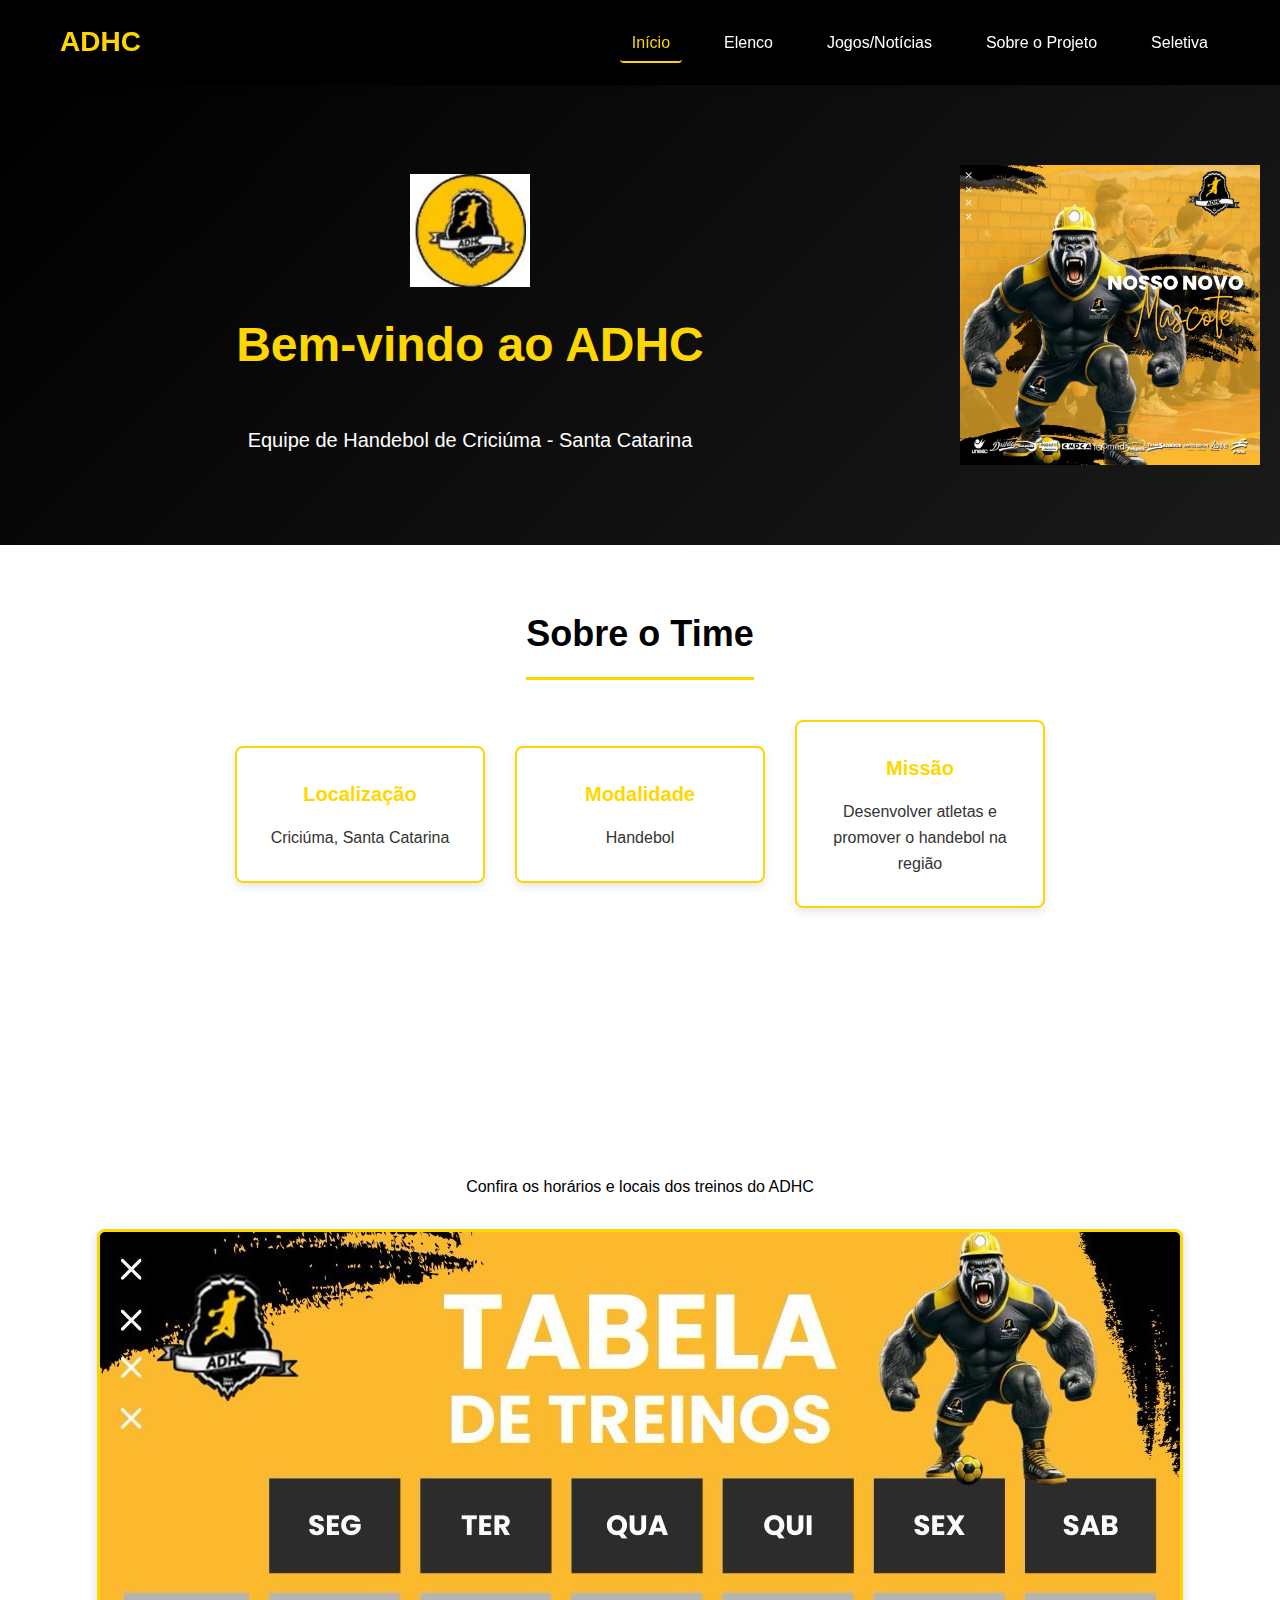
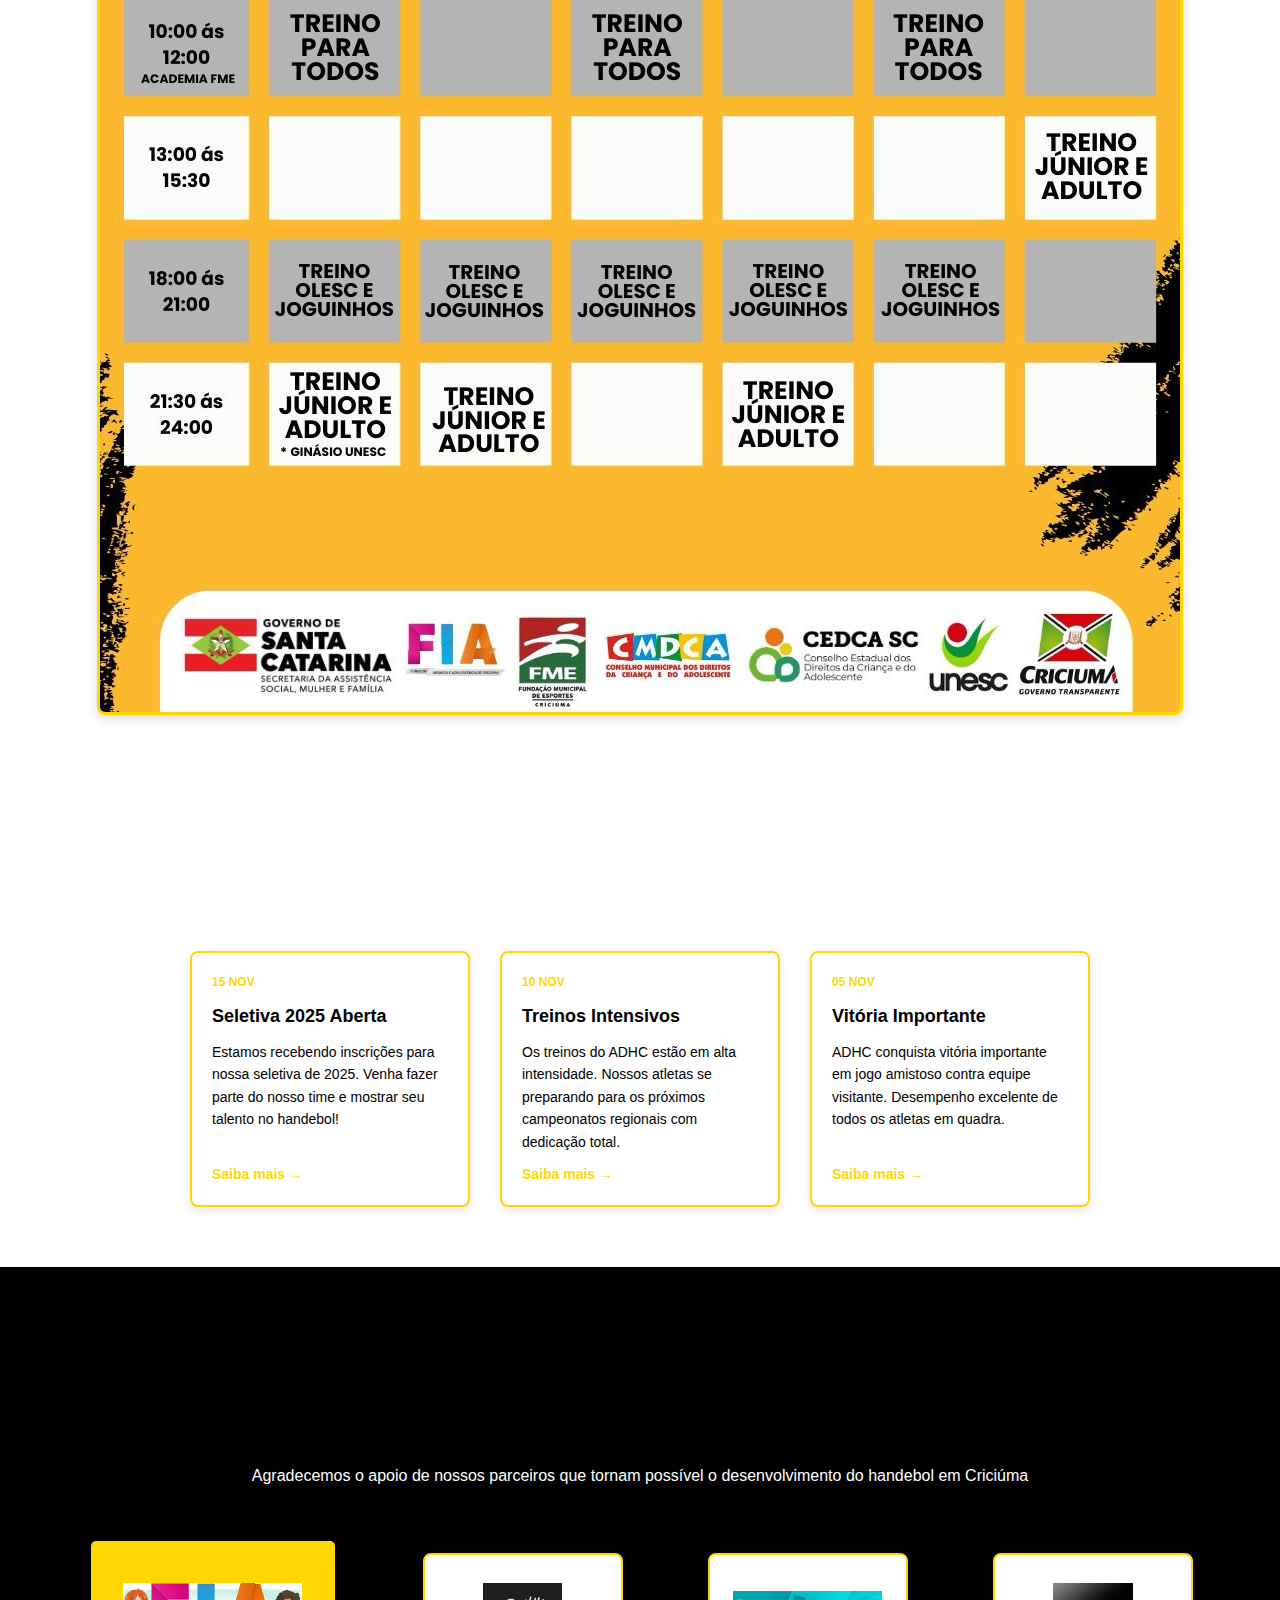
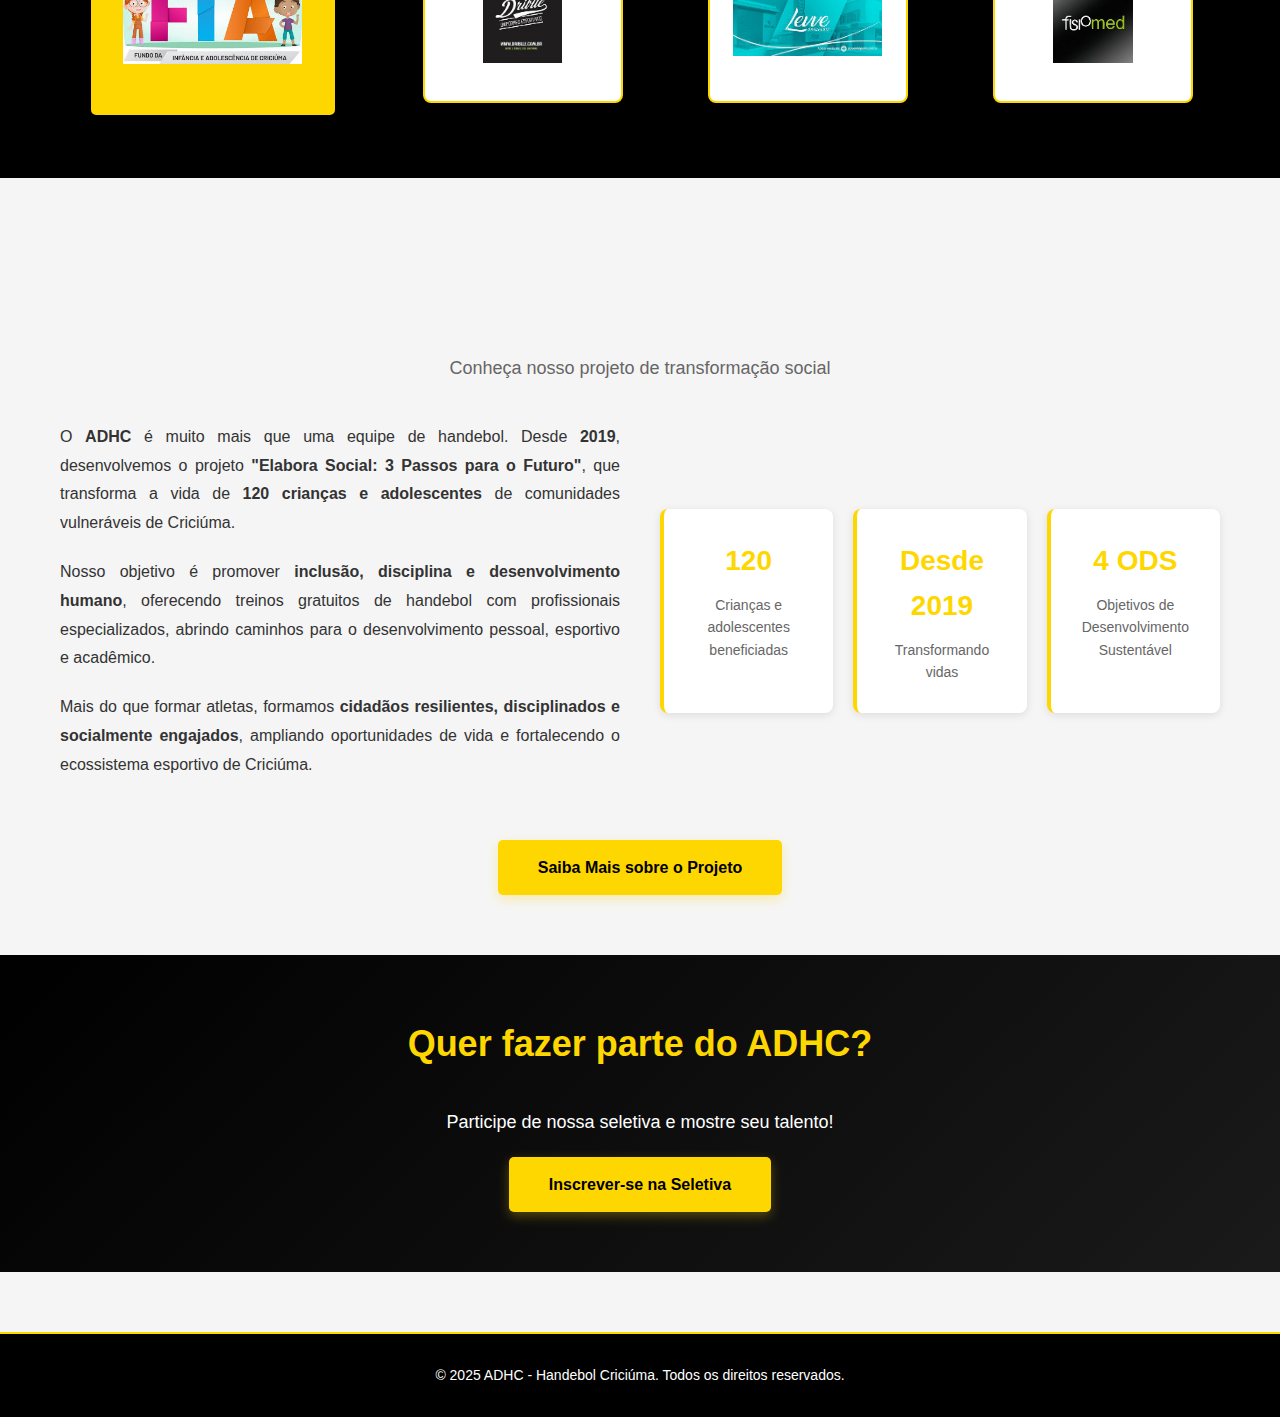
<file: website/index.html>
<!DOCTYPE html>
<html lang="pt-BR">
<head>
    <meta charset="UTF-8">
    <meta name="author" content="Gabriel De Bona Sartor Mazzucco">
    <meta name="description" content="informações e noticias sobre o time de handebol ADHC Criciúma"> 
    <title>ADHC - Handebol Criciúma</title>
    <!-- Favicon: Ícone do site que aparece na aba do navegador -->
    <link rel="icon" href="img/logo_adhc.jpg" type="image/x-icon">
    <link rel="stylesheet" href="css/estilo.css">
</head>
<body>
    <!-- Cabeçalho com navegação -->
    <header class="header">
        <div class="container">
            <h1 class="logo">ADHC</h1>
            <nav class="nav">
                <a href="index.html" class="nav-link active">Início</a>
                <a href="elenco.html" class="nav-link">Elenco</a>
                <a href="jogos.html" class="nav-link">Jogos/Notícias</a>
                <a href="sobre-projeto.html" class="nav-link">Sobre o Projeto</a>
                <a href="seletiva.html" class="nav-link">Seletiva</a>
            </nav>
        </div>
    </header>

    <!-- Seção principal com informações do time -->
    <main class="main">
        <!-- Seção hero com apresentação -->
        <section class="hero">
            <div class="hero-content">
                <div class="hero-logo">
                    <img src="img/logo_adhc.jpg" alt="Logo ADHC" class="logo-img">
                </div>
                <h2 class="hero-title">Bem-vindo ao ADHC</h2>
                <p class="hero-subtitle">Equipe de Handebol de Criciúma - Santa Catarina</p>
            </div>
            <div class="hero-mascote">
                <img src="img/mascote_apresentacao.jpg" alt="Mascote ADHC" class="mascote-img">
            </div>
        </section>

        <!-- Seção de informações sobre o time -->
        <section class="info-section">
            <div class="container">
                <h2 class="section-title">Sobre o Time</h2>
                <div class="info-grid">
                    <!-- Card de informação 1 -->
                    <div class="info-card">
                        <h3>Localização</h3>
                        <p>Criciúma, Santa Catarina</p>
                    </div>

                    <!-- Card de informação 2 -->
                    <div class="info-card">
                        <h3>Modalidade</h3>
                        <p>Handebol</p>
                    </div>

                    <!-- Card de informação 3 -->
                    <div class="info-card">
                        <h3>Missão</h3>
                        <p>Desenvolver atletas e promover o handebol na região</p>
                    </div>
                </div>
            </div>
        </section>

        <!-- Seção de tabela de treinos -->
        <section class="schedule-section">
            <div class="container">
                <h2 class="section-title">Tabela de Treinos</h2>
                <p class="schedule-subtitle">Confira os horários e locais dos treinos do ADHC</p>
                <div class="schedule-container">
                    <img src="img/tabela_treinos.jpg" alt="Tabela de Treinos ADHC" class="schedule-img">
                </div>
            </div>
        </section>

        <!-- Seção de notícias e destaques -->
        <section class="news-section">
            <div class="container">
                <h2 class="section-title">Notícias e Destaques</h2>
                <div class="news-grid">
                    <!-- Card de notícia 1 -->
                    <article class="news-card">
                        <div class="news-date">15 Nov</div>
                        <h3 class="news-title">Seletiva 2025 Aberta</h3>
                        <p class="news-description">Estamos recebendo inscrições para nossa seletiva de 2025. Venha fazer parte do nosso time e mostrar seu talento no handebol!</p>
                        <a href="seletiva.html" class="news-link">Saiba mais →</a>
                    </article>

                    <!-- Card de notícia 2 -->
                    <article class="news-card">
                        <div class="news-date">10 Nov</div>
                        <h3 class="news-title">Treinos Intensivos</h3>
                        <p class="news-description">Os treinos do ADHC estão em alta intensidade. Nossos atletas se preparando para os próximos campeonatos regionais com dedicação total.</p>
                        <a href="#" class="news-link">Saiba mais →</a>
                    </article>

                    <!-- Card de notícia 3 -->
                    <article class="news-card">
                        <div class="news-date">05 Nov</div>
                        <h3 class="news-title">Vitória Importante</h3>
                        <p class="news-description">ADHC conquista vitória importante em jogo amistoso contra equipe visitante. Desempenho excelente de todos os atletas em quadra.</p>
                        <a href="#" class="news-link">Saiba mais →</a>
                    </article>
                </div>
            </div>
        </section>

        <!-- Seção de patrocinadores -->
        <section class="sponsors-section">
            <div class="container">
                <h2 class="section-title">Patrocinadores e Parceiros</h2>
                <p class="sponsors-subtitle">Agradecemos o apoio de nossos parceiros que tornam possível o desenvolvimento do handebol em Criciúma</p>
                <div class="sponsors-grid">
                    <!-- Patrocinador Principal: FIA -->
                    <div class="sponsor-card sponsor-fia">
                        <img src="img/logo-fia.jpg" alt="FIA - Fundo da Infância e Adolescência de Criciúma" class="sponsor-logo-img">
                        <p class="sponsor-name"></p>
                    </div>

                    <!-- Patrocinador Ouro: Driblle -->
                    <div class="sponsor-card">
                        <img src="img/logo-driblle.jpg" alt="Driblle - Uniformes Esportivos" class="sponsor-logo-img">
                        <p class="sponsor-name"></p>
                    </div>

                    <!-- Patrocinador Prata: Leve Ortopedia -->
                    <div class="sponsor-card">
                        <img src="img/logo-leve.jpg" alt="Leve Ortopedia" class="sponsor-logo-img">
                        <p class="sponsor-name"></p>
                    </div>

                    <!-- Parceiro Oficial: Fisiomed -->
                    <div class="sponsor-card">
                        <img src="img/logo-fisiomed.jpg" alt="Fisiomed" class="sponsor-logo-img">
                        <p class="sponsor-name"></p>
                    </div>
                </div>
            </div>
        </section>
        <!-- Seção sobre o projeto -->
        <section class="about-project-section">
            <div class="container">
                <h2 class="section-title">Elabora Social: 3 Passos para o Futuro</h2>
                <p class="about-project-subtitle">Conheça nosso projeto de transformação social</p>
                <div class="about-project-content">
                    <div class="about-project-text">
                        <p>
                            O <strong>ADHC</strong> é muito mais que uma equipe de handebol. Desde <strong>2019</strong>, desenvolvemos o projeto <strong>"Elabora Social: 3 Passos para o Futuro"</strong>, que transforma a vida de <strong>120 crianças e adolescentes</strong> de comunidades vulneráveis de Criciúma.
                        </p>
                        <p>
                            Nosso objetivo é promover <strong>inclusão, disciplina e desenvolvimento humano</strong>, oferecendo treinos gratuitos de handebol com profissionais especializados, abrindo caminhos para o desenvolvimento pessoal, esportivo e acadêmico.
                        </p>
                        <p>
                            Mais do que formar atletas, formamos <strong>cidadãos resilientes, disciplinados e socialmente engajados</strong>, ampliando oportunidades de vida e fortalecendo o ecossistema esportivo de Criciúma.
                        </p>
                    </div>
                    <div class="about-project-highlights">
                        <div class="highlight-card">
                            <h4>120</h4>
                            <p>Crianças e adolescentes beneficiadas</p>
                        </div>
                        <div class="highlight-card">
                            <h4>Desde 2019</h4>
                            <p>Transformando vidas</p>
                        </div>
                        <div class="highlight-card">
                            <h4>4 ODS</h4>
                            <p>Objetivos de Desenvolvimento Sustentável</p>
                        </div>
                    </div>
                </div>
                <div class="about-project-cta">
                    <a href="sobre-projeto.html" class="about-project-button">Saiba Mais sobre o Projeto</a>
                </div>
            </div>
        </section>


        <!-- Seção de chamada para ação -->
        <section class="cta-section">
            <div class="container">
                <h2 class="cta-title">Quer fazer parte do ADHC?</h2>
                <p class="cta-text">Participe de nossa seletiva e mostre seu talento!</p>
                <a href="seletiva.html" class="cta-button">Inscrever-se na Seletiva</a>
            </div>
        </section>
    </main>

    <!-- Rodapé -->
    <footer class="footer">
        <div class="container">
            <p>&copy; 2025 ADHC - Handebol Criciúma. Todos os direitos reservados.</p>
        </div>
    </footer>

    
    <script src="js/javascript.js"></script>
</body>
</html>
</file>
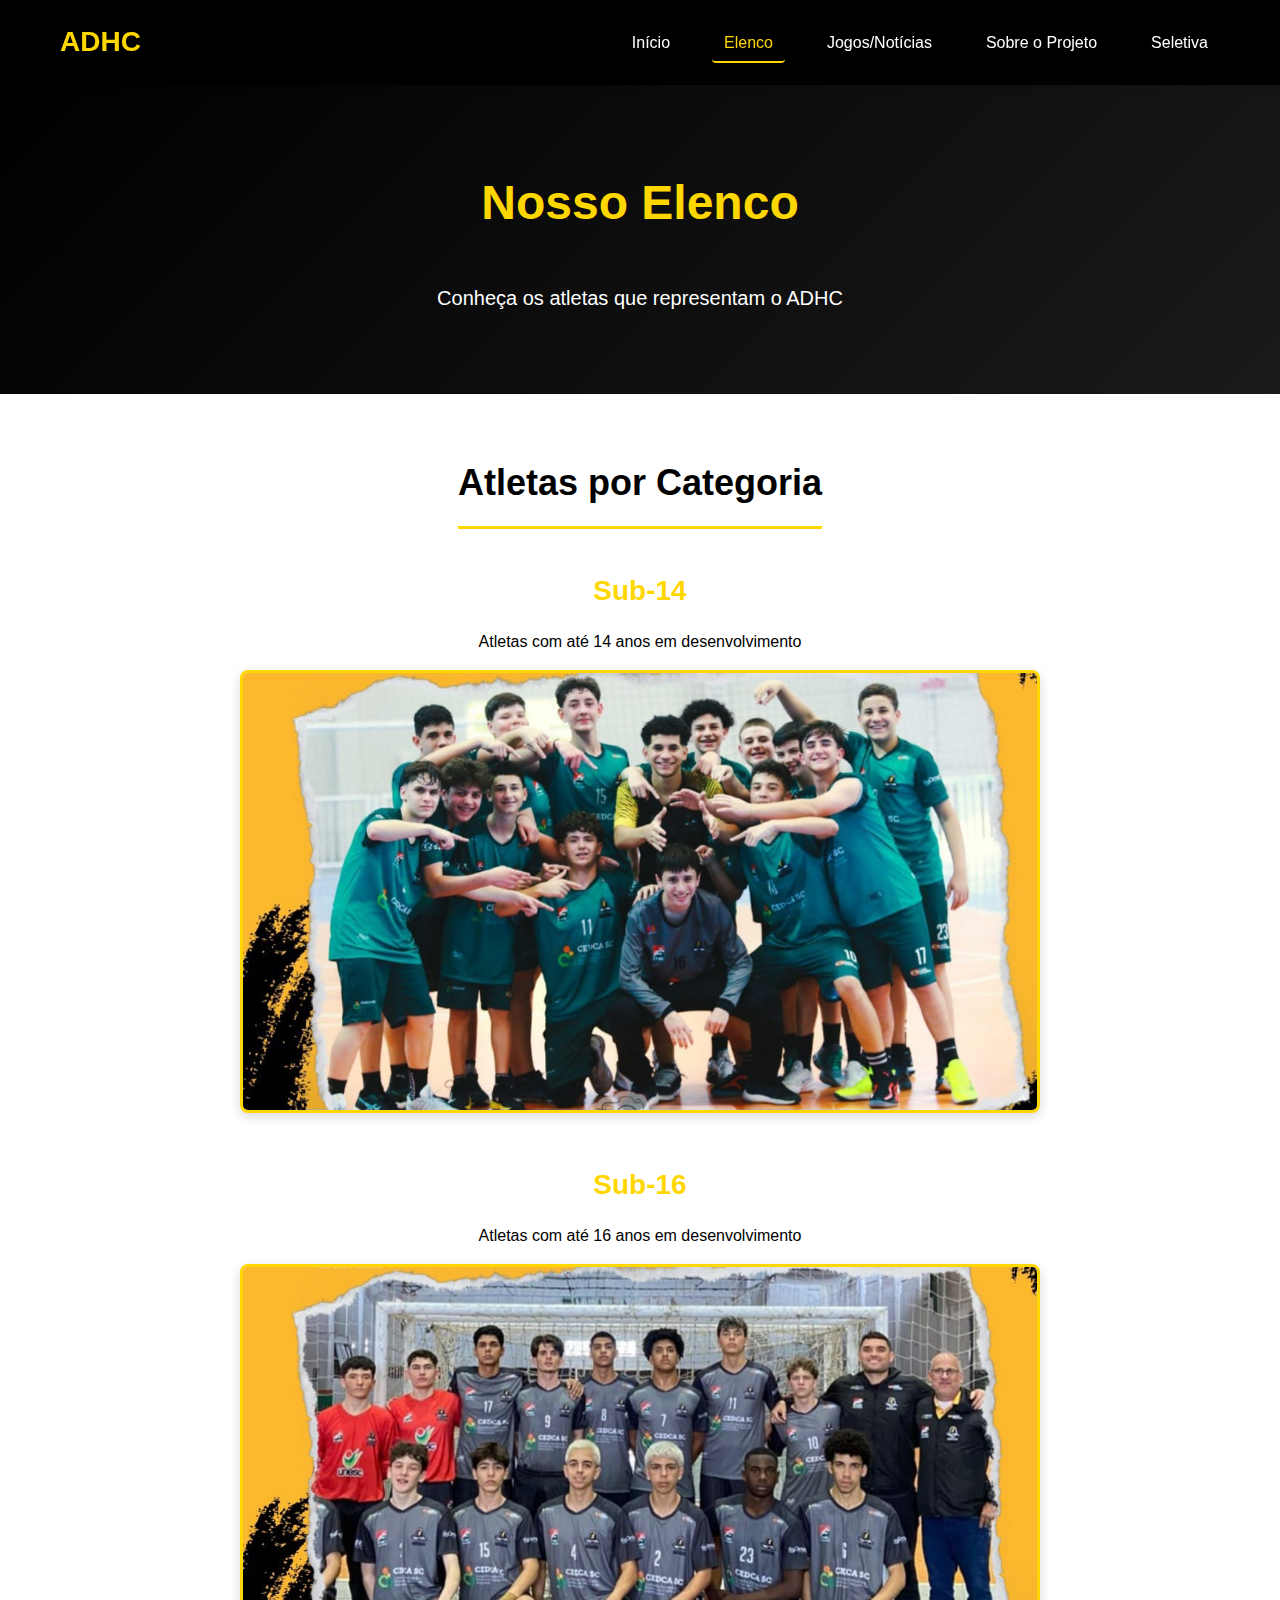
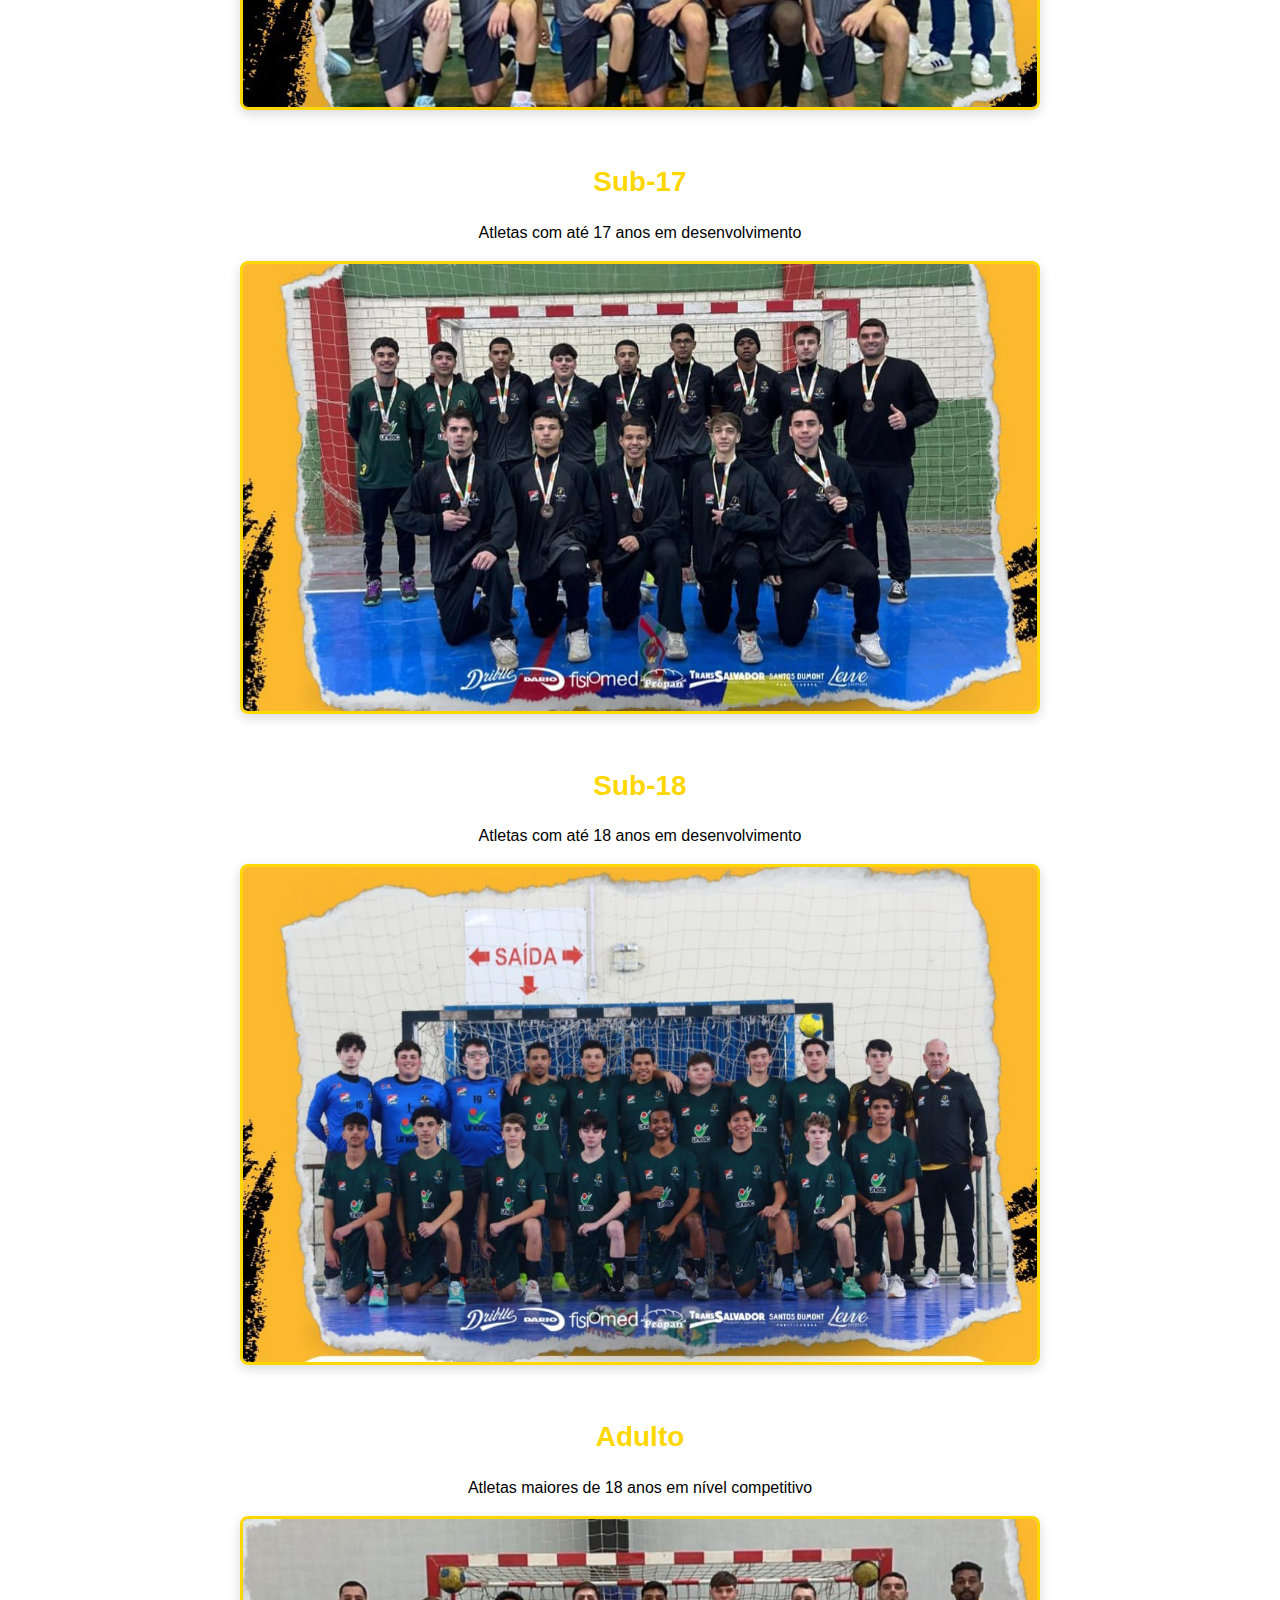
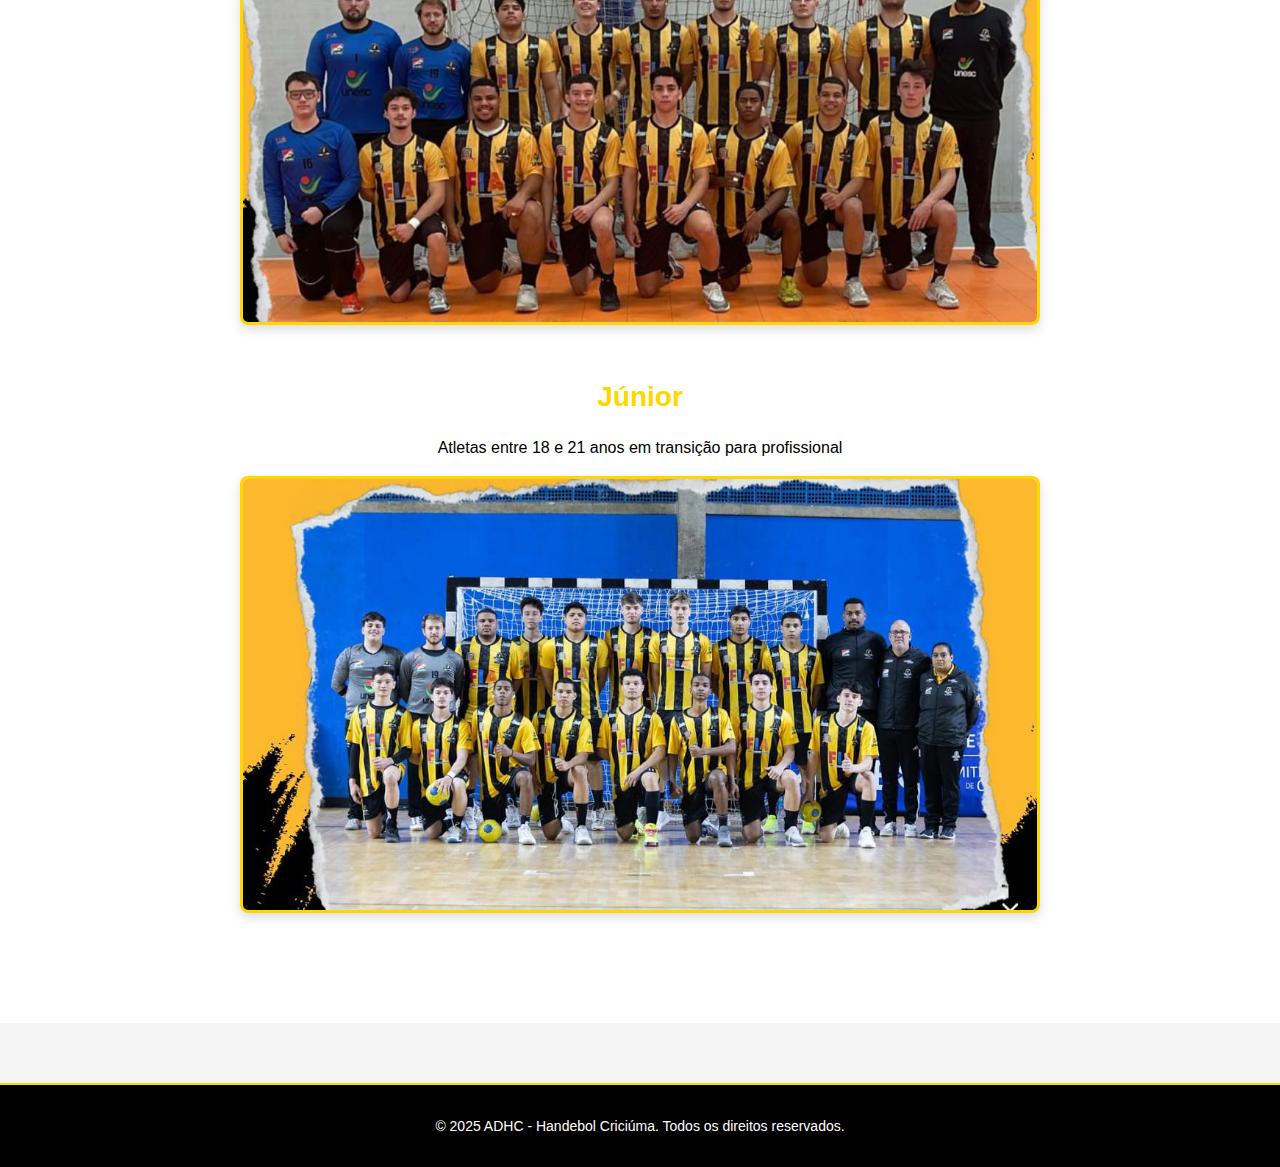
<file: website/elenco.html>
<!DOCTYPE html>
<html lang="pt-BR">
<head>
    <meta charset="UTF-8">
    <meta name="author" content="Gabriel De Bona Sartor Mazzucco">
    <meta name="description" content="informações e noticias sobre o time de handebol ADHC Criciúma"> 
    <title>ADHC - Handebol Criciúma</title>
    <!-- Favicon: Ícone do site que aparece na aba do navegador -->
    <link rel="icon" href="img/logo_adhc.jpg" type="image/x-icon">
    <link rel="stylesheet" href="css/estilo.css">
    
</head>
<body>
    <!-- Cabeçalho com navegação -->
    <header class="header">
        <div class="container">
            <h1 class="logo">ADHC</h1>
            <nav class="nav">
                <a href="index.html" class="nav-link">Início</a>
                <a href="elenco.html" class="nav-link active">Elenco</a>
                <a href="jogos.html" class="nav-link">Jogos/Notícias</a>
                <a href="sobre-projeto.html" class="nav-link">Sobre o Projeto</a>
                <a href="seletiva.html" class="nav-link">Seletiva</a>
            </nav>
        </div>
    </header>

    <!-- Seção principal com elenco -->
    <main class="main">
        <!-- Seção hero do elenco -->
        <section class="hero">
            <div class="hero-content">
                <h2 class="hero-title">Nosso Elenco</h2>
                <p class="hero-subtitle">Conheça os atletas que representam o ADHC</p>
            </div>
        </section>

        <!-- Seção de categorias de elenco -->
        <section class="roster-section">
            <div class="container">
                <h2 class="section-title">Atletas por Categoria</h2>

                <!-- Categoria Sub-14 -->
                <div class="category-container">
                    <h3 class="category-title">Sub-14</h3>
                    <p class="category-description">Atletas com até 14 anos em desenvolvimento</p>
                    <div class="category-photo">
                        <img src="img/elenco-sub14.jpg" alt="Elenco Sub-14" class="roster-image">
                    </div>
                </div>

                <!-- Categoria Sub-16 -->
                <div class="category-container">
                    <h3 class="category-title">Sub-16</h3>
                    <p class="category-description">Atletas com até 16 anos em desenvolvimento</p>
                    <div class="category-photo">
                        <img src="img/elenco-sub16.jpg" alt="Elenco Sub-16" class="roster-image">
                    </div>
                </div>

                <!-- Categoria Sub-17 -->
                <div class="category-container">
                    <h3 class="category-title">Sub-17</h3>
                    <p class="category-description">Atletas com até 17 anos em desenvolvimento</p>
                    <div class="category-photo">
                        <img src="img/elenco-sub17.jpg" alt="Elenco Sub-17" class="roster-image">
                    </div>
                </div>

                <!-- Categoria Sub-18 -->
                <div class="category-container">
                    <h3 class="category-title">Sub-18</h3>
                    <p class="category-description">Atletas com até 18 anos em desenvolvimento</p>
                    <div class="category-photo">
                        <img src="img/elenco-sub18.jpg" alt="Elenco Sub-18" class="roster-image">
                    </div>
                </div>

                <!-- Categoria Adulto -->
                <div class="category-container">
                    <h3 class="category-title">Adulto</h3>
                    <p class="category-description">Atletas maiores de 18 anos em nível competitivo</p>
                    <div class="category-photo">
                        <img src="img/elenco-adulto.jpg" alt="Elenco Adulto" class="roster-image">
                    </div>
                </div>

                <!-- Categoria Júnior -->
                <div class="category-container">
                    <h3 class="category-title">Júnior</h3>
                    <p class="category-description">Atletas entre 18 e 21 anos em transição para profissional</p>
                    <div class="category-photo">
                        <img src="img/elenco-junior.jpg" alt="Elenco Júnior" class="roster-image">
                    </div>
                </div>
            </div>
        </section>
    </main>

    <!-- Rodapé -->
    <footer class="footer">
        <div class="container">
            <p>&copy; 2025 ADHC - Handebol Criciúma. Todos os direitos reservados.</p>
        </div>
    </footer>

    
    <script src="js/javascript.js"></script>
</body>
</html>
</file>
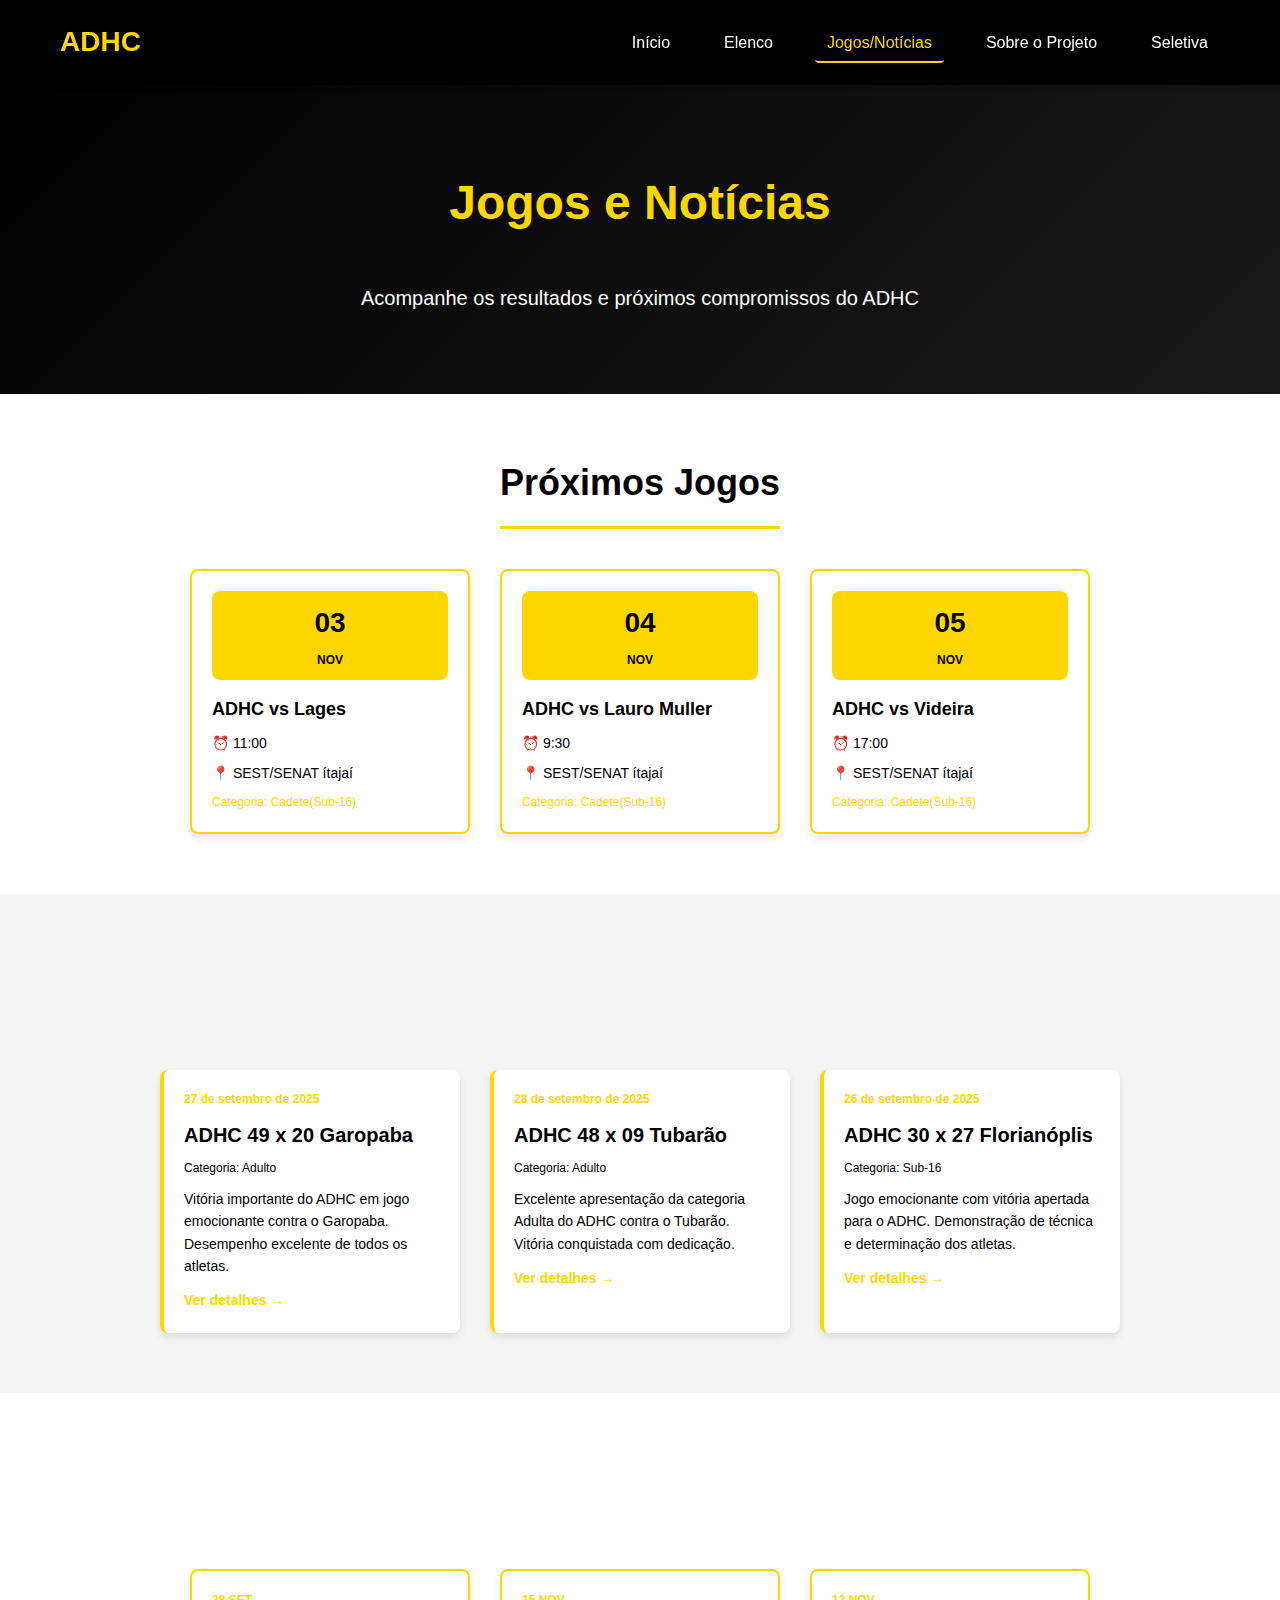
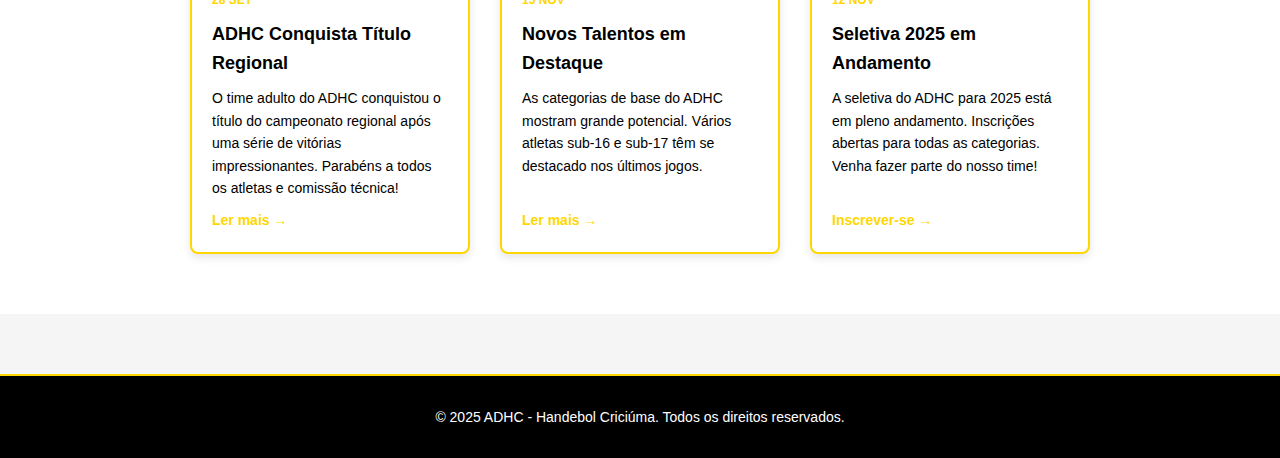
<file: website/jogos.html>
<!DOCTYPE html>
<html lang="pt-BR">
<head>
    <meta charset="UTF-8">
    <meta name="author" content="Gabriel De Bona Sartor Mazzucco">
    <meta name="description" content="informações e noticias sobre o time de handebol ADHC Criciúma"> 
    <title>ADHC - Handebol Criciúma</title>
    <!-- Favicon: Ícone do site que aparece na aba do navegador -->
    <link rel="icon" href="img/logo_adhc.jpg" type="image/x-icon">
    <link rel="stylesheet" href="css/estilo.css">
    
</head>
<body>
    <!-- Cabeçalho com navegação -->
    <header class="header">
        <div class="container">
            <h1 class="logo">ADHC</h1>
            <nav class="nav">
                <a href="index.html" class="nav-link">Início</a>
                <a href="elenco.html" class="nav-link">Elenco</a>
                <a href="jogos.html" class="nav-link active">Jogos/Notícias</a>
                <a href="sobre-projeto.html" class="nav-link">Sobre o Projeto</a>
                <a href="seletiva.html" class="nav-link">Seletiva</a>
            </nav>
        </div>
    </header>

    <!-- Seção principal com jogos e notícias -->
    <main class="main">
        <!-- Seção hero de jogos -->
        <section class="hero">
            <div class="hero-content">
                <h2 class="hero-title">Jogos e Notícias</h2>
                <p class="hero-subtitle">Acompanhe os resultados e próximos compromissos do ADHC</p>
            </div>
        </section>

        <!-- Seção de próximos jogos -->
        <section class="games-section">
            <div class="container">
                <h2 class="section-title">Próximos Jogos</h2>
                <div class="games-grid">
                    <!-- Jogo 1 -->
                    <div class="game-card upcoming">
                        <div class="game-date">
                            <span class="day">03</span>
                            <span class="month">NOV</span>
                        </div>
                        <div class="game-info">
                            <h3 class="game-title">ADHC vs Lages</h3>
                            <p class="game-time">⏰ 11:00</p>
                            <p class="game-location">📍 SEST/SENAT ítajaí</p>
                            <p class="game-category">Categoria: Cadete(Sub-16)</p>
                        </div>
                    </div>

                    <!-- Jogo 2 -->
                    <div class="game-card upcoming">
                        <div class="game-date">
                            <span class="day">04</span>
                            <span class="month">NOV</span>
                        </div>
                        <div class="game-info">
                            <h3 class="game-title">ADHC vs Lauro Muller</h3>
                            <p class="game-time">⏰ 9:30</p>
                            <p class="game-location">📍 SEST/SENAT ítajaí</p>
                            <p class="game-category">Categoria: Cadete(Sub-16)</p>
                        </div>
                    </div>

                    <!-- Jogo 3 -->
                    <div class="game-card upcoming">
                        <div class="game-date">
                            <span class="day">05</span>
                            <span class="month">NOV</span>
                        </div>
                        <div class="game-info">
                            <h3 class="game-title">ADHC vs Videira</h3>
                            <p class="game-time">⏰ 17:00</p>
                            <p class="game-location">📍 SEST/SENAT ítajaí</p>
                            <p class="game-category">Categoria: Cadete(Sub-16)</p>
                        </div>
                    </div>
                </div>
            </div>
        </section>

        <!-- Seção de resultados recentes -->
        <section class="results-section">
            <div class="container">
                <h2 class="section-title">Resultados Recentes</h2>
                <div class="results-grid">
                    <!-- Resultado 1 -->
                    <div class="result-card">
                        <div class="result-date">27 de setembro de 2025</div>
                        <h3 class="result-title">ADHC 49 x 20 Garopaba</h3>
                        <p class="result-category">Categoria: Adulto</p>
                        <p class="result-description">Vitória importante do ADHC em jogo emocionante contra o Garopaba. Desempenho excelente de todos os atletas.</p>
                        <a href="#" class="result-link">Ver detalhes →</a>
                    </div>

                    <!-- Resultado 2 -->
                    <div class="result-card">
                        <div class="result-date">28 de setembro de 2025</div>
                        <h3 class="result-title">ADHC 48 x 09 Tubarão</h3>
                        <p class="result-category">Categoria: Adulto</p>
                        <p class="result-description">Excelente apresentação da categoria Adulta do ADHC contra o Tubarão. Vitória conquistada com dedicação.</p>
                        <a href="#" class="result-link">Ver detalhes →</a>
                    </div>

                    <!-- Resultado 3 -->
                    <div class="result-card">
                        <div class="result-date">26 de setembro de 2025</div>
                        <h3 class="result-title">ADHC 30 x 27 Florianóplis</h3>
                        <p class="result-category">Categoria: Sub-16</p>
                        <p class="result-description">Jogo emocionante com vitória apertada para o ADHC. Demonstração de técnica e determinação dos atletas.</p>
                        <a href="#" class="result-link">Ver detalhes →</a>
                    </div>
                </div>
            </div>
        </section>

        <!-- Seção de notícias -->
        <section class="news-section">
            <div class="container">
                <h2 class="section-title">Notícias</h2>
                <div class="news-grid">
                    <!-- Notícia 1 -->
                    <article class="news-card">
                        <div class="news-date">28 Set</div>
                        <h3 class="news-title">ADHC Conquista Título Regional</h3>
                        <p class="news-description">O time adulto do ADHC conquistou o título do campeonato regional após uma série de vitórias impressionantes. Parabéns a todos os atletas e comissão técnica!</p>
                        <a href="#" class="news-link">Ler mais →</a>
                    </article>

                    <!-- Notícia 2 -->
                    <article class="news-card">
                        <div class="news-date">15 Nov</div>
                        <h3 class="news-title">Novos Talentos em Destaque</h3>
                        <p class="news-description">As categorias de base do ADHC mostram grande potencial. Vários atletas sub-16 e sub-17 têm se destacado nos últimos jogos.</p>
                        <a href="#" class="news-link">Ler mais →</a>
                    </article>

                    <!-- Notícia 3 -->
                    <article class="news-card">
                        <div class="news-date">12 Nov</div>
                        <h3 class="news-title">Seletiva 2025 em Andamento</h3>
                        <p class="news-description">A seletiva do ADHC para 2025 está em pleno andamento. Inscrições abertas para todas as categorias. Venha fazer parte do nosso time!</p>
                        <a href="seletiva.html" class="news-link">Inscrever-se →</a>
                    </article>
                </div>
            </div>
        </section>
    </main>

    <!-- Rodapé -->
    <footer class="footer">
        <div class="container">
            <p>&copy; 2025 ADHC - Handebol Criciúma. Todos os direitos reservados.</p>
        </div>
    </footer>

    
    <script src="js/javascript.js"></script>
</body>
</html>
</file>
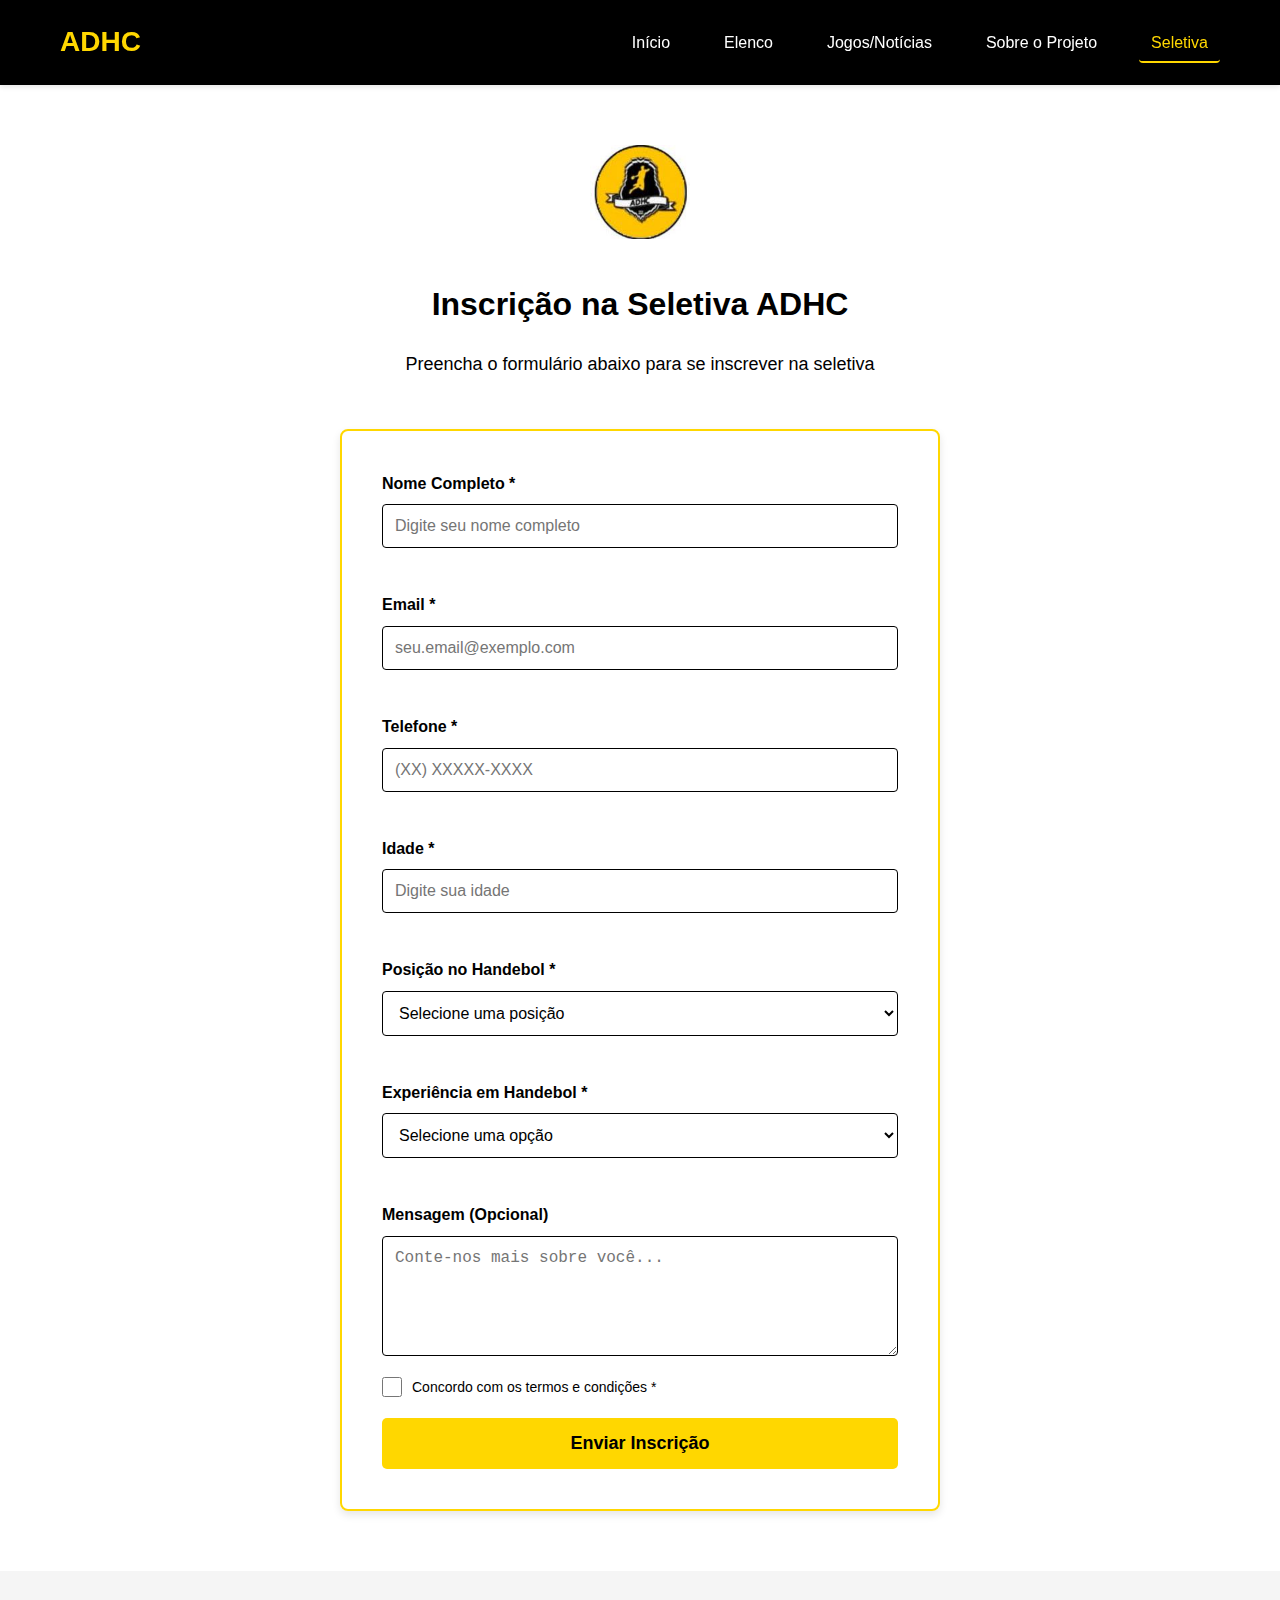
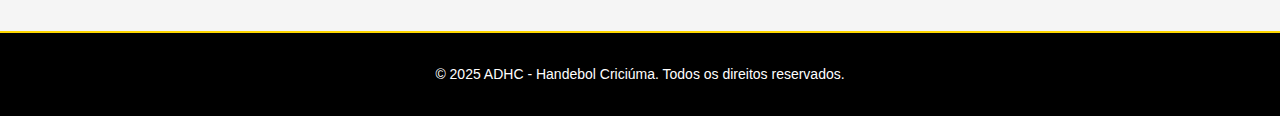
<file: website/seletiva.html>
<!DOCTYPE html>
<html lang="pt-BR">
<head>
    <meta charset="UTF-8">
    <meta name="author" content="Gabriel De Bona Sartor Mazzucco">
    <meta name="description" content="informações e noticias sobre o time de handebol ADHC Criciúma"> 
    <title>ADHC - Handebol Criciúma</title>
    <!-- Favicon: Ícone do site que aparece na aba do navegador -->
    <link rel="icon" href="img/logo_adhc.jpg" type="image/x-icon">
    <link rel="stylesheet" href="css/estilo.css">
    
</head>
<body>
    <!-- Cabeçalho com navegação -->
    <header class="header">
        <div class="container">
            <h1 class="logo">ADHC</h1>
            <nav class="nav">
                <a href="index.html" class="nav-link">Início</a>
                <a href="elenco.html" class="nav-link">Elenco</a>
                <a href="jogos.html" class="nav-link">Jogos/Notícias</a>
                <a href="sobre-projeto.html" class="nav-link">Sobre o Projeto</a>
                <a href="seletiva.html" class="nav-link active">Seletiva</a>
            </nav>
        </div>
    </header>

    <!-- Seção principal com formulário -->
    <main class="main">
        <section class="form-section">
            <div class="container">
                <div class="form-logo">
                    <img src="img/logo_adhc.jpg" alt="Logo ADHC" class="form-logo-img">
                </div>
                <h2 class="form-title">Inscrição na Seletiva ADHC</h2>
                <p class="form-subtitle">Preencha o formulário abaixo para se inscrever na seletiva</p>

                <!-- Formulário de inscrição -->
                <!-- Atributo action: URL do Formspree para enviar dados -->
                <!-- Atributo method: POST envia os dados de forma segura -->
                <form id="seletiva-form" class="form" action="https://formspree.io/f/xnnokkje" method="POST">
                    <!-- Campo de nome -->
                    <div class="form-group">
                        <label for="nome" class="form-label">Nome Completo *</label>
                        <input 
                            type="text" 
                            id="nome" 
                            name="nome" 
                            class="form-input" 
                            placeholder="Digite seu nome completo"
                            required
                        >
                        <span class="error-message" id="erro-nome"></span>
                    </div>

                    <!-- Campo de email -->
                    <div class="form-group">
                        <label for="email" class="form-label">Email *</label>
                        <input 
                            type="email" 
                            id="email" 
                            name="email" 
                            class="form-input" 
                            placeholder="seu.email@exemplo.com"
                            required
                        >
                        <span class="error-message" id="erro-email"></span>
                    </div>

                    <!-- Campo de telefone -->
                    <div class="form-group">
                        <label for="telefone" class="form-label">Telefone *</label>
                        <input 
                            type="tel" 
                            id="telefone" 
                            name="telefone" 
                            class="form-input" 
                            placeholder="(XX) XXXXX-XXXX"
                            required
                        >
                        <span class="error-message" id="erro-telefone"></span>
                    </div>

                    <!-- Campo de idade -->
                    <div class="form-group">
                        <label for="idade" class="form-label">Idade *</label>
                        <input 
                            type="number" 
                            id="idade" 
                            name="idade" 
                            class="form-input" 
                            placeholder="Digite sua idade"
                            min="1"
                            max="120"
                            required
                        >
                        <span class="error-message" id="erro-idade"></span>
                    </div>

                    <!-- Campo de posição -->
                    <div class="form-group">
                        <label for="posicao" class="form-label">Posição no Handebol *</label>
                        <select id="posicao" name="posicao" class="form-input" required>
                            <option value="">Selecione uma posição</option>
                            <option value="goleiro">Goleiro</option>
                            <option value="lateral-esquerdo">Armador Esquerdo</option>
                            <option value="lateral-direito">Armador Direito</option>
                            <option value="pivo">Pivô</option>
                            <option value="ala-esquerdo">Ponta Esquerdo</option>
                            <option value="ala-direito">Ponta Direito</option>
                            <option value="nao-tenho-experiencia">Não tenho experiência</option>
                        </select>
                        <span class="error-message" id="erro-posicao"></span>
                    </div>

                    <!-- Campo de experiência -->
                    <div class="form-group">
                        <label for="experiencia" class="form-label">Experiência em Handebol *</label>
                        <select id="experiencia" name="experiencia" class="form-input" required>
                            <option value="">Selecione uma opção</option>
                            <option value="iniciante">Iniciante</option>
                            <option value="intermediario">Intermediário</option>
                            <option value="avancado">Avançado</option>
                        </select>
                        <span class="error-message" id="erro-experiencia"></span>
                    </div>

                    <!-- Campo de mensagem -->
                    <div class="form-group">
                        <label for="mensagem" class="form-label">Mensagem (Opcional)</label>
                        <textarea 
                            id="mensagem" 
                            name="mensagem" 
                            class="form-textarea" 
                            placeholder="Conte-nos mais sobre você..."
                            rows="4"
                        ></textarea>
                    </div>

                    <!-- Checkbox de termos -->
                    <div class="form-group checkbox-group">
                        <input 
                            type="checkbox" 
                            id="termos" 
                            name="termos" 
                            class="form-checkbox"
                            required
                        >
                        <label for="termos" class="checkbox-label">Concordo com os termos e condições *</label>
                        <span class="error-message" id="erro-termos"></span>
                    </div>

                    <!-- Botão de envio -->
                    <button type="submit" class="form-button">Enviar Inscrição</button>

                    <!-- Mensagem de sucesso -->
                    <div id="success-message" class="success-message" style="display: none;">
                        <p>✓ Inscrição enviada com sucesso! Obrigado por se inscrever no ADHC.</p>
                    </div>
                </form>
            </div>
        </section>
    </main>

    <!-- Rodapé -->
    <footer class="footer">
        <div class="container">
            <p>&copy; 2025 ADHC - Handebol Criciúma. Todos os direitos reservados.</p>
        </div>
    </footer>

    
    <script src="js/javascript.js"></script>
</body>
</html>
</file>
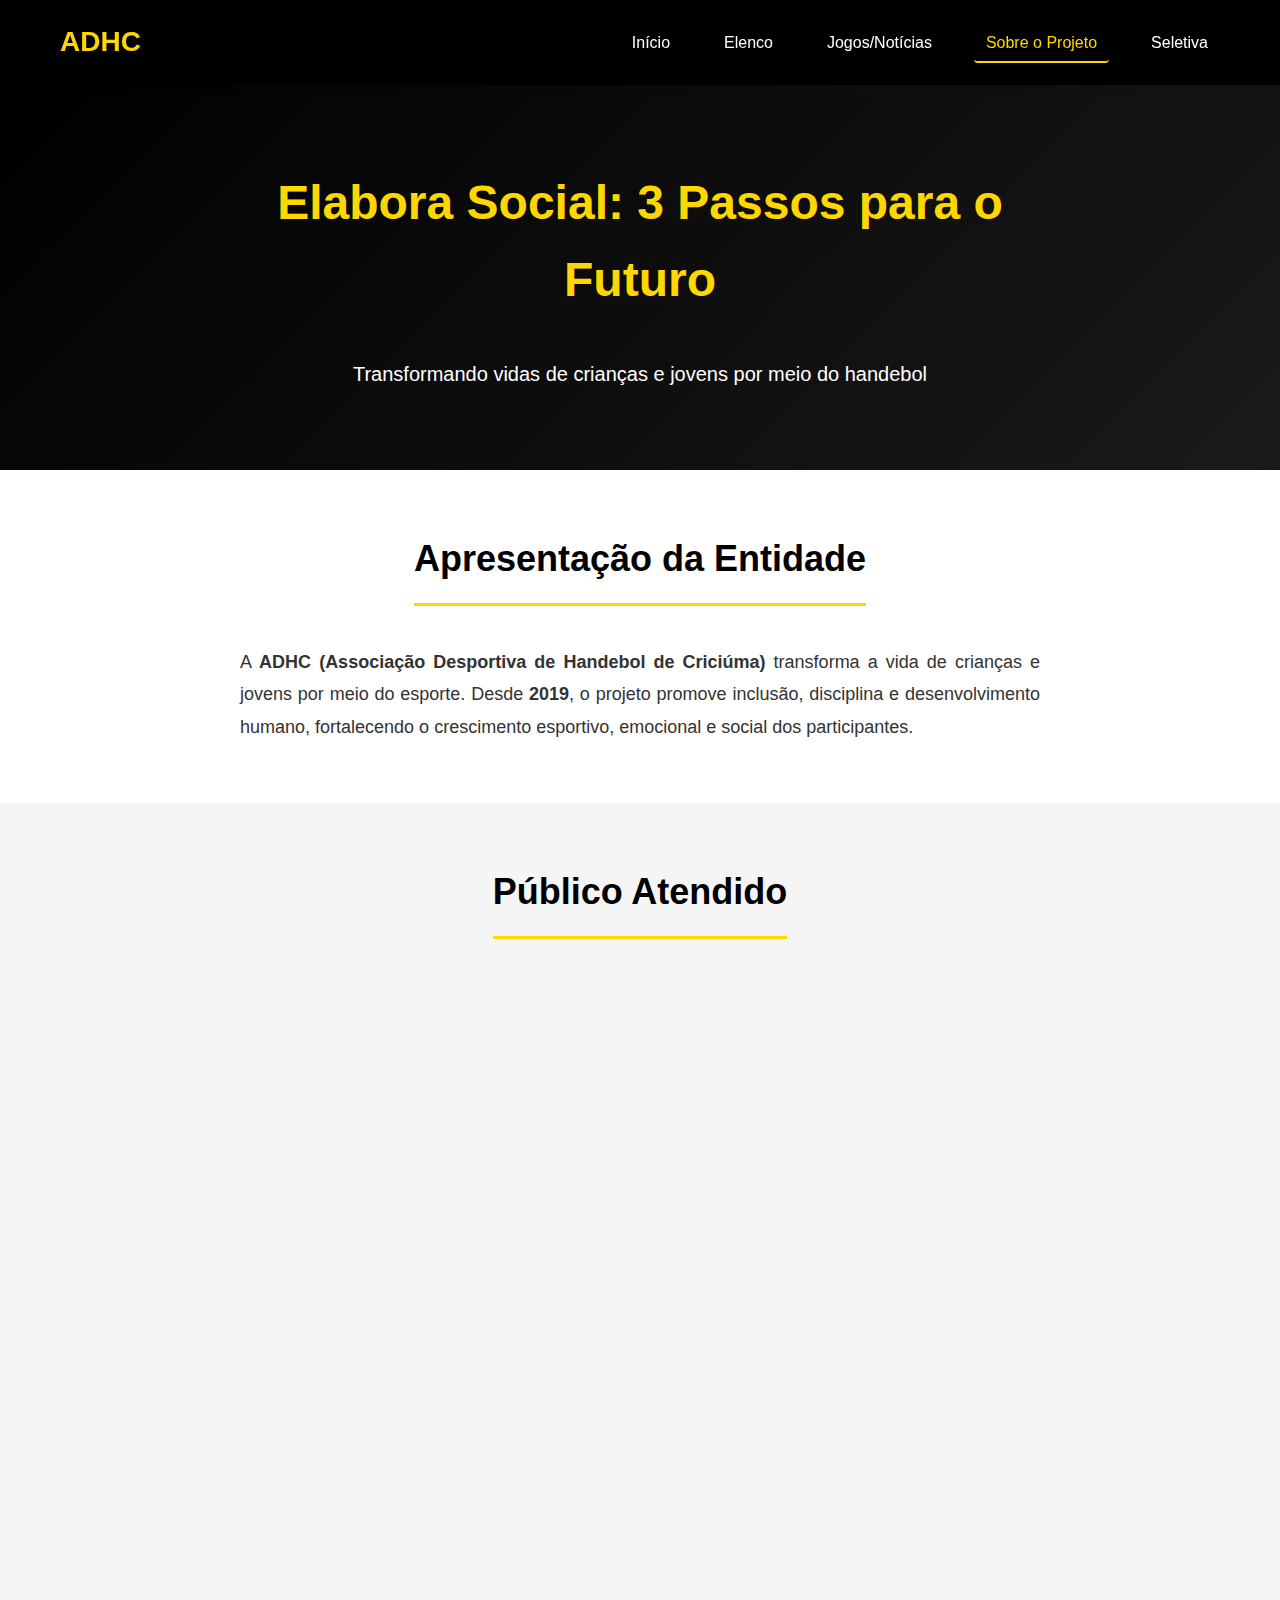
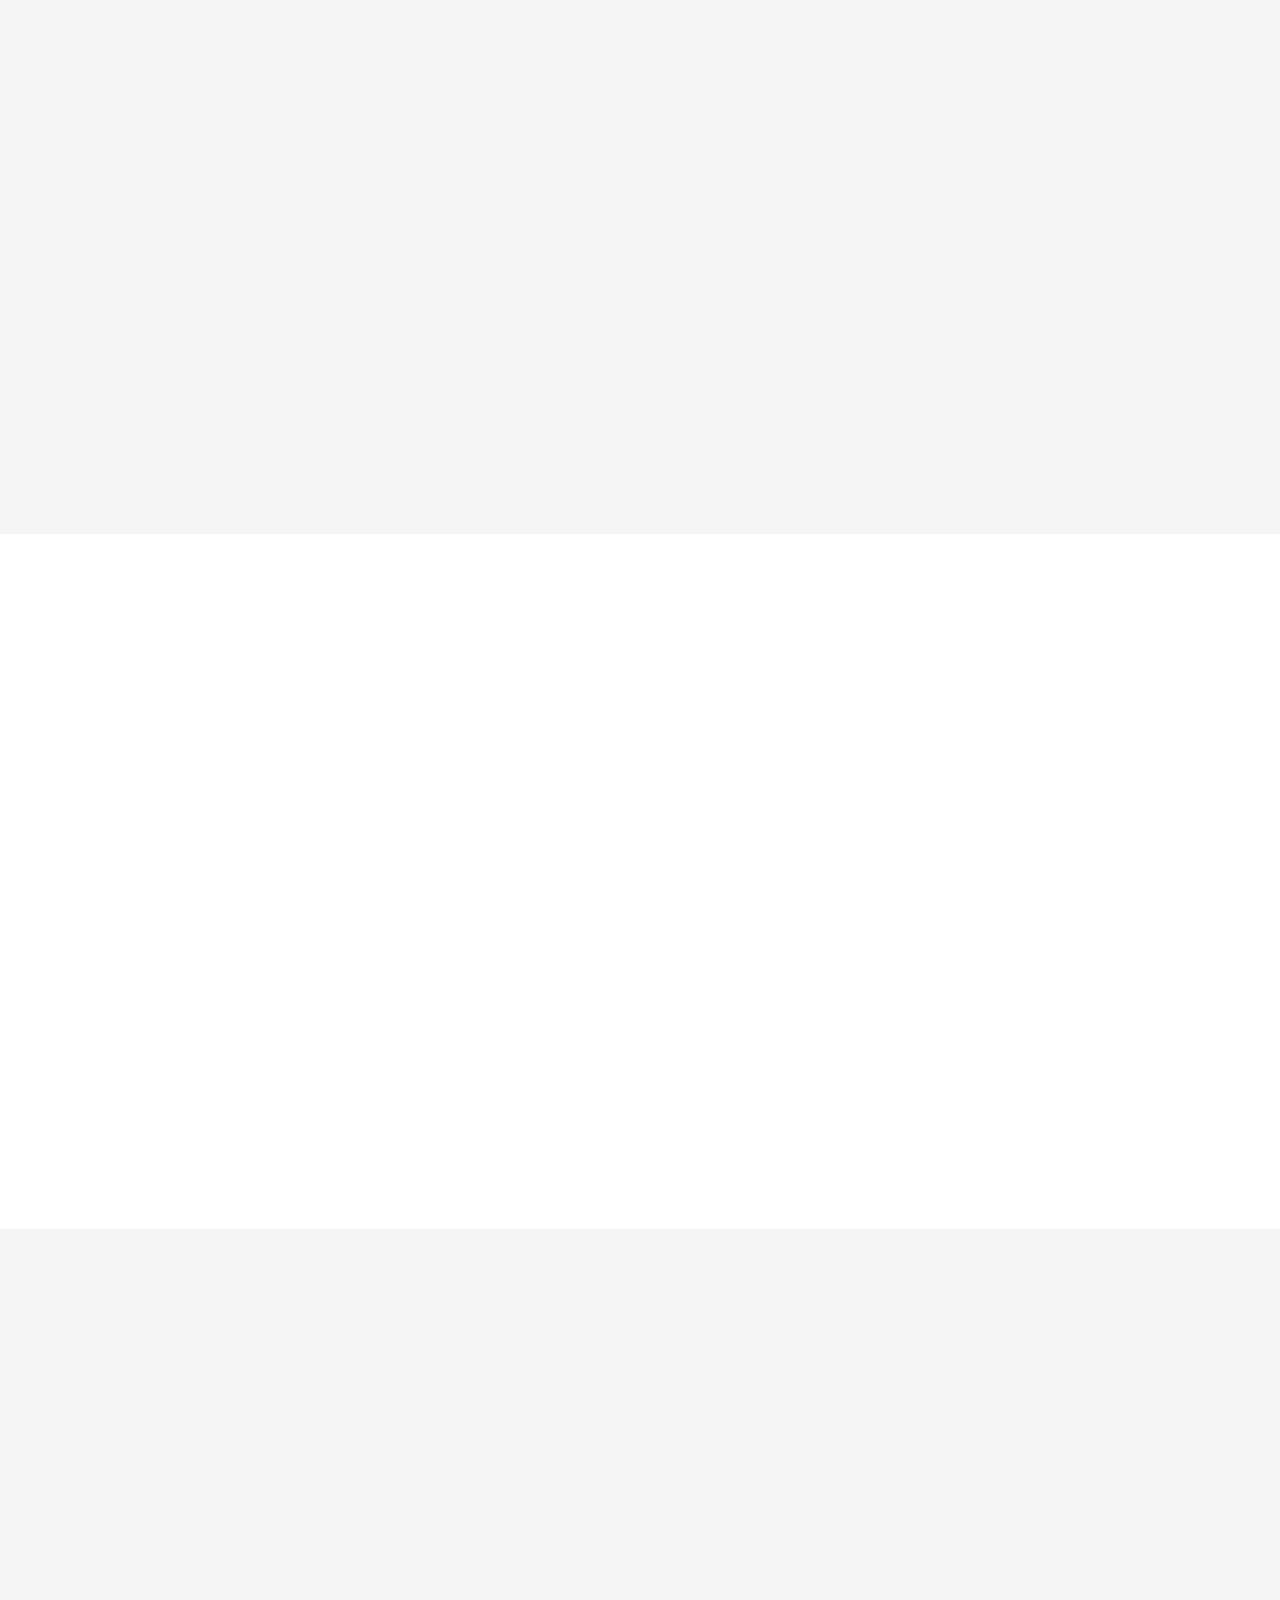
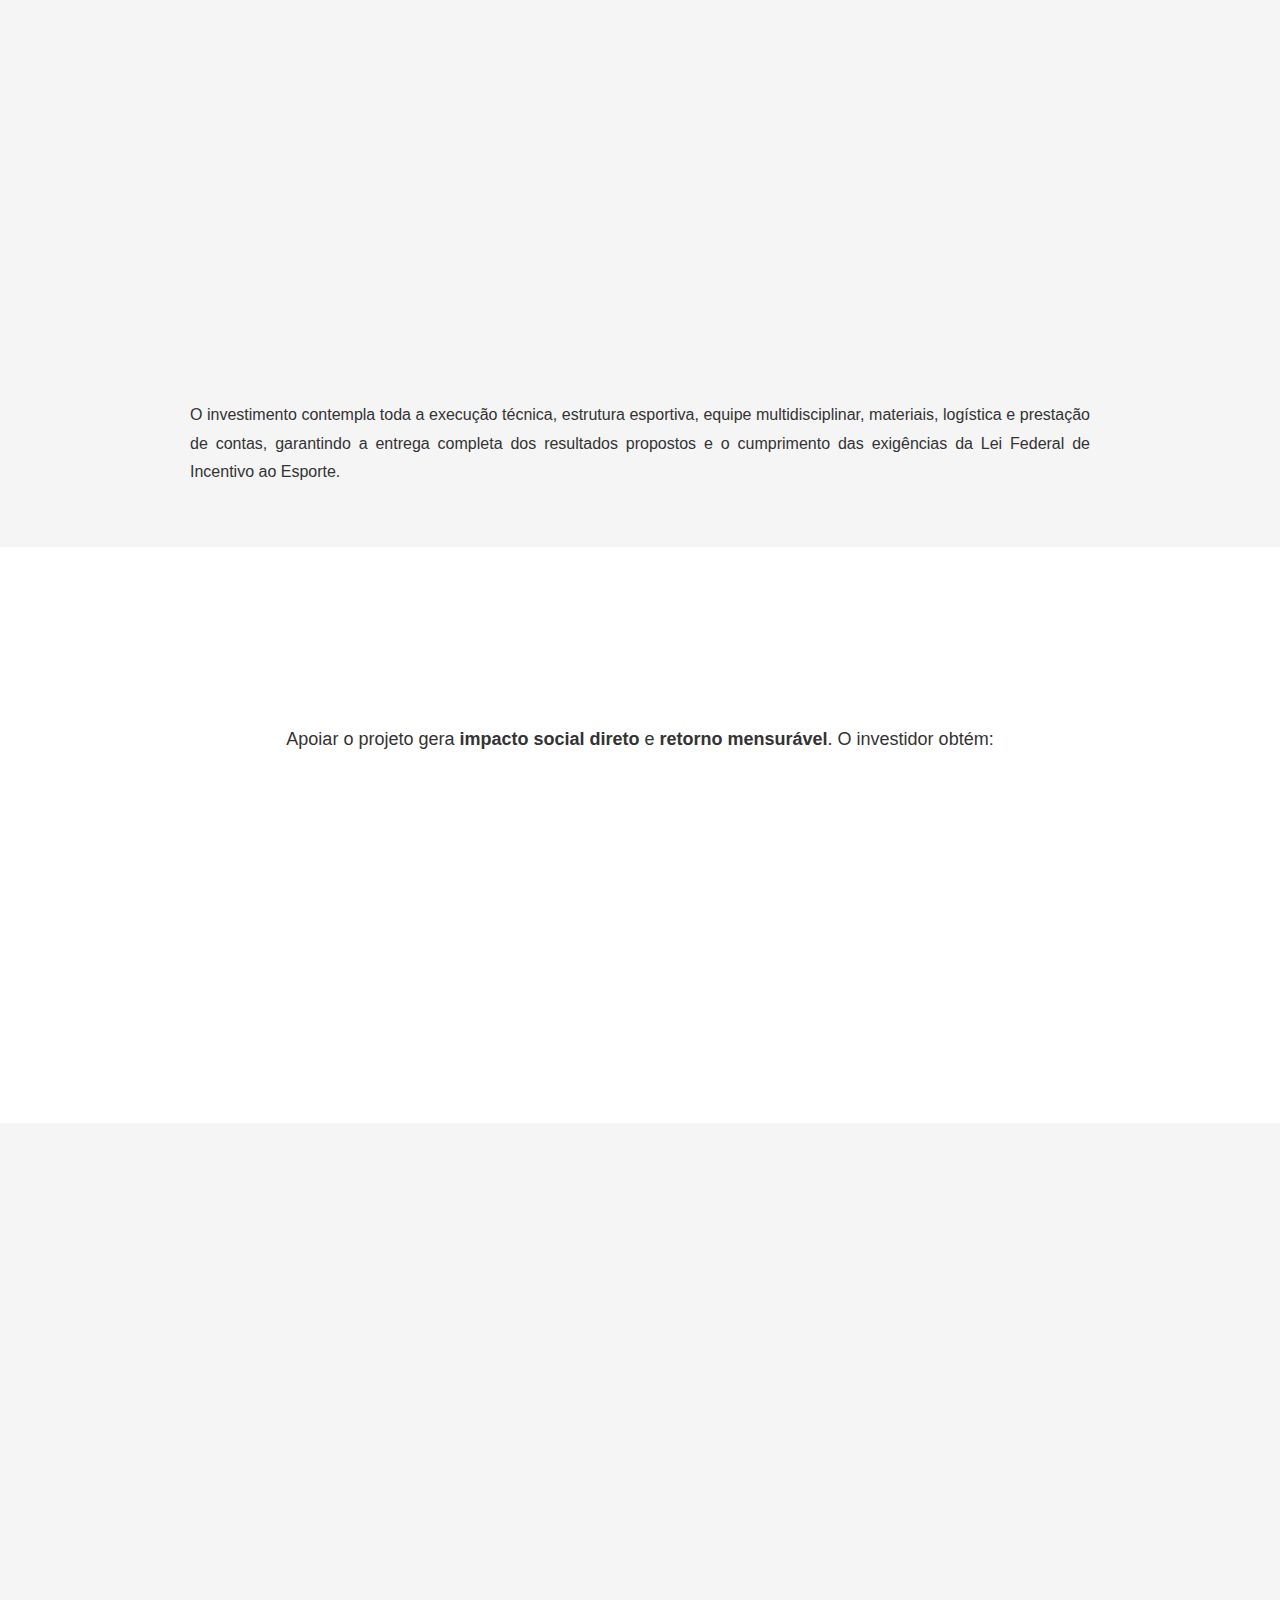
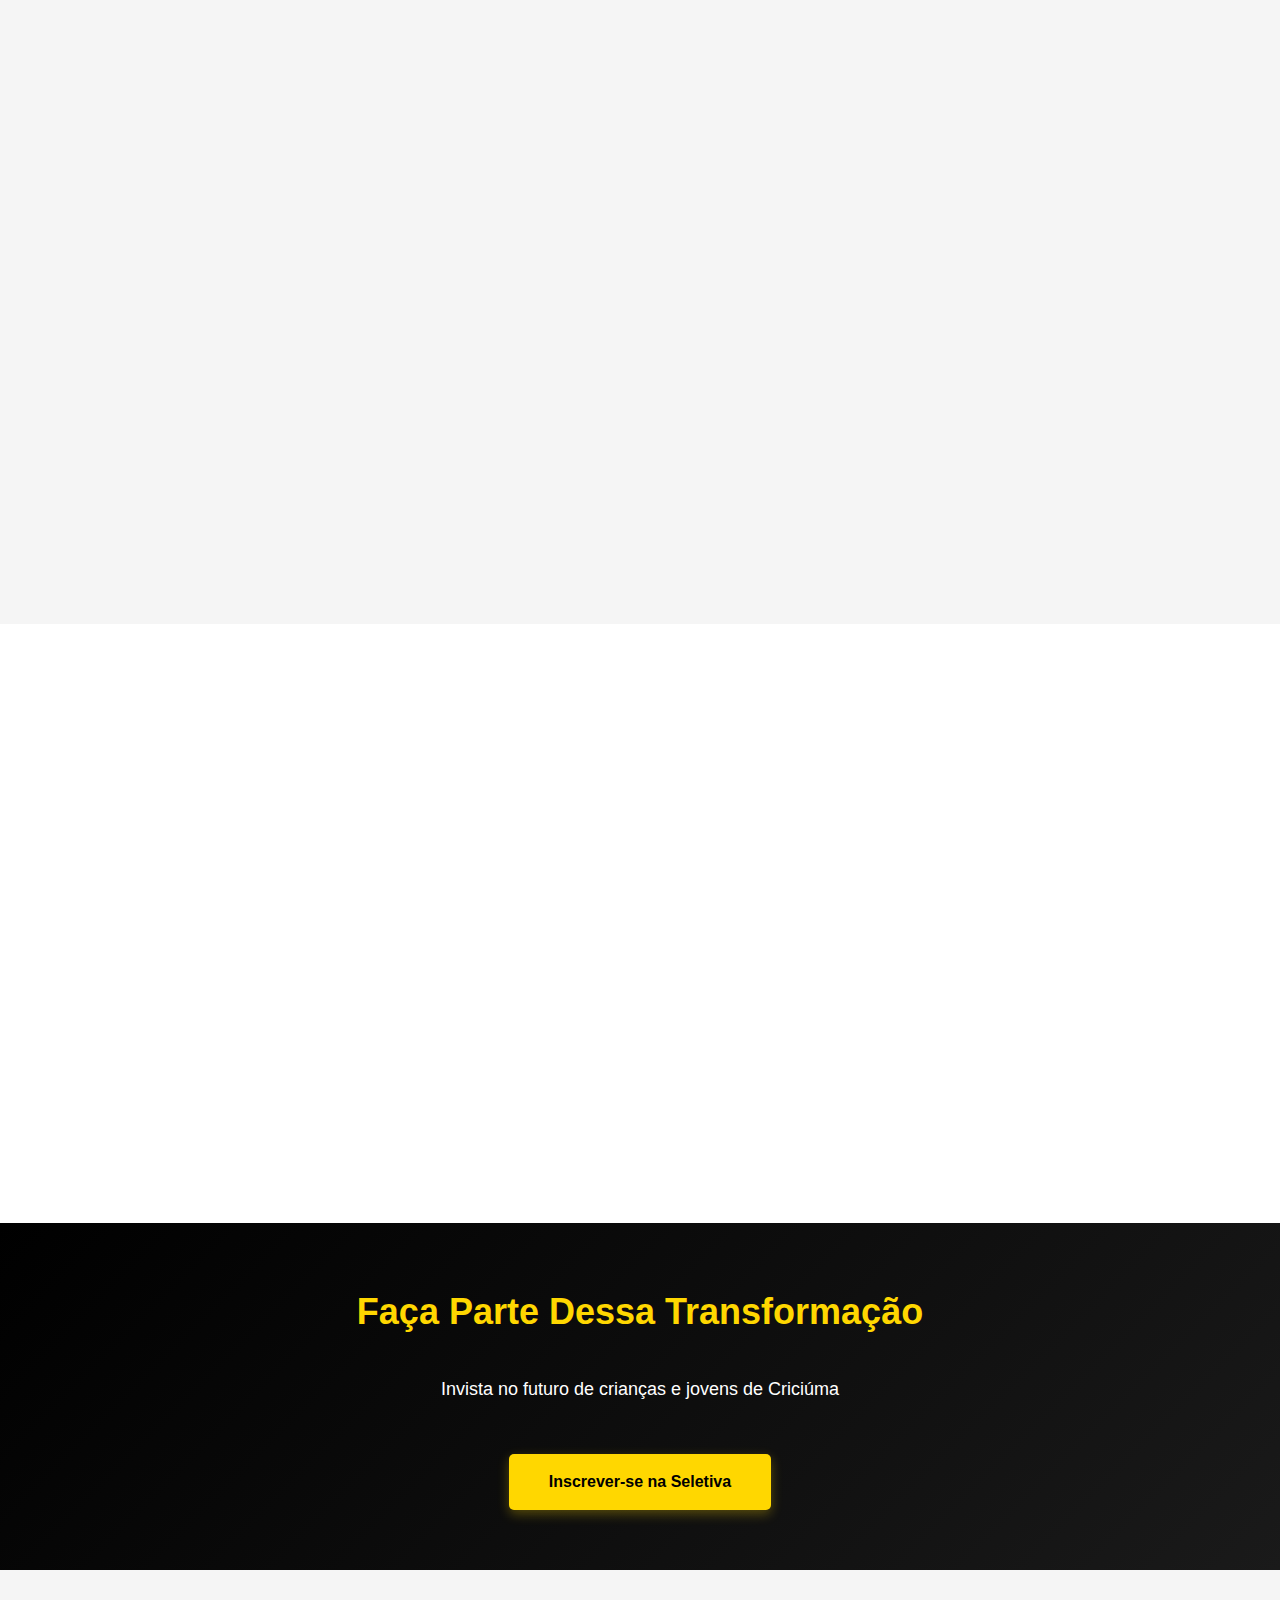
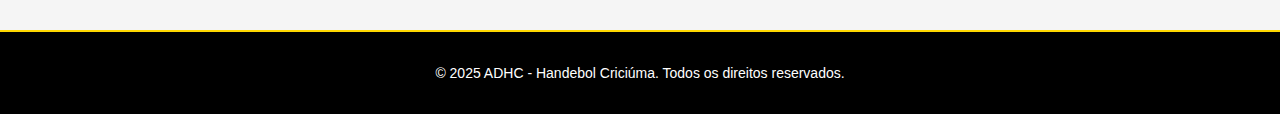
<file: website/sobre-projeto.html>
<!DOCTYPE html>
<html lang="pt-BR">
<head>
    <meta charset="UTF-8">
    <meta name="author" content="Gabriel De Bona Sartor Mazzucco">
    <meta name="description" content="informações e noticias sobre o time de handebol ADHC Criciúma"> 
    <title>ADHC - Handebol Criciúma</title>
    <!-- Favicon: Ícone do site que aparece na aba do navegador -->
    <link rel="icon" href="img/logo_adhc.jpg" type="image/x-icon">
    <link rel="stylesheet" href="css/estilo.css">
    
</head>
<body>
    <!-- Cabeçalho com navegação -->
    <header class="header">
        <div class="container">
            <h1 class="logo">ADHC</h1>
            <nav class="nav">
                <a href="index.html" class="nav-link">Início</a>
                <a href="elenco.html" class="nav-link">Elenco</a>
                <a href="jogos.html" class="nav-link">Jogos/Notícias</a>
                <a href="sobre-projeto.html" class="nav-link active">Sobre o Projeto</a>
                <a href="seletiva.html" class="nav-link">Seletiva</a>
            </nav>
        </div>
    </header>

    <!-- Seção principal -->
    <main class="main">
        <!-- Seção hero -->
        <section class="hero">
            <div class="hero-content">
                <h2 class="hero-title">Elabora Social: 3 Passos para o Futuro</h2>
                <p class="hero-subtitle">Transformando vidas de crianças e jovens por meio do handebol</p>
            </div>
        </section>

        <!-- Seção de apresentação -->
        <section class="project-section">
            <div class="container">
                <h2 class="section-title">Apresentação da Entidade</h2>
                <div class="project-content">
                    <p class="project-text">
                        A <strong>ADHC (Associação Desportiva de Handebol de Criciúma)</strong> transforma a vida de crianças e jovens por meio do esporte. Desde <strong>2019</strong>, o projeto promove inclusão, disciplina e desenvolvimento humano, fortalecendo o crescimento esportivo, emocional e social dos participantes.
                    </p>
                </div>
            </div>
        </section>

        <!-- Seção de público atendido -->
        <section class="audience-section">
            <div class="container">
                <h2 class="section-title">Público Atendido</h2>
                <div class="audience-grid">
                    <div class="audience-card">
                        <h3 class="audience-title">Faixa Etária</h3>
                        <p class="audience-text">Crianças e adolescentes de <strong>10 a 17 anos</strong></p>
                    </div>
                    <div class="audience-card">
                        <h3 class="audience-title">Perfil</h3>
                        <p class="audience-text">Matriculados em <strong>escolas públicas</strong> de comunidades vulneráveis</p>
                    </div>
                    <div class="audience-card">
                        <h3 class="audience-title">Localização</h3>
                        <p class="audience-text">Criciúma e região <strong>sul de Santa Catarina</strong></p>
                    </div>
                    <div class="audience-card">
                        <h3 class="audience-title">Beneficiados</h3>
                        <p class="audience-text"><strong>120 crianças e adolescentes</strong> por ano</p>
                    </div>
                </div>
            </div>
        </section>

        <!-- Seção de objetivo -->
        <section class="objective-section">
            <div class="container">
                <h2 class="section-title">Objetivo do Projeto</h2>
                <div class="objective-content">
                    <p class="objective-text">
                        Transformar a vida de crianças e jovens por meio do handebol, promovendo valores de <strong>competitividade saudável, dignidade e disciplina</strong>, abrindo caminhos para o <strong>desenvolvimento pessoal, esportivo e acadêmico</strong>, com a conquista de oportunidades, inclusive o <strong>acesso à universidade</strong>.
                    </p>
                </div>
            </div>
        </section>

        <!-- Seção de justificativa -->
        <section class="justification-section">
            <div class="container">
                <h2 class="section-title">Justificativa</h2>
                <div class="justification-content">
                    <p class="justification-text">
                        Criciúma é reconhecida como um <strong>polo esportivo e industrial</strong>, mas ainda enfrenta carência de programas de formação esportiva estruturada para jovens de comunidades vulneráveis.
                    </p>
                    <p class="justification-text">
                        Muitos desses jovens têm <strong>potencial atlético</strong>, mas não encontram acesso a treinamentos de qualidade, acompanhamento técnico e condições adequadas para competir em níveis estadual e nacional.
                    </p>
                    <p class="justification-text">
                        O projeto <strong>Elabora Social - 3 Passos para o Futuro</strong> surge para preencher essa lacuna, proporcionando treinos gratuitos e regulares de handebol, com foco em desenvolvimento técnico, físico e socioemocional, conduzidos por profissionais especializados.
                    </p>
                    <p class="justification-text">
                        Mais do que formar atletas, a iniciativa forma <strong>cidadãos resilientes, disciplinados e socialmente engajados</strong>, ampliando oportunidades de vida e fortalecendo o ecossistema esportivo de Criciúma.
                    </p>
                </div>
            </div>
        </section>

        <!-- Seção de investimento -->
        <section class="investment-section">
            <div class="container">
                <h2 class="section-title">Investimento do Projeto</h2>
                <div class="investment-grid">
                    <div class="investment-card">
                        <h3 class="investment-title">Valor Total</h3>
                        <p class="investment-value">R$ 452.550,00</p>
                    </div>
                    <div class="investment-card">
                        <h3 class="investment-title">Duração</h3>
                        <p class="investment-value">12 Meses</p>
                    </div>
                    <div class="investment-card">
                        <h3 class="investment-title">Período</h3>
                        <p class="investment-value">Mar/2026 - Fev/2027</p>
                    </div>
                </div>
                <p class="investment-description">
                    O investimento contempla toda a execução técnica, estrutura esportiva, equipe multidisciplinar, materiais, logística e prestação de contas, garantindo a entrega completa dos resultados propostos e o cumprimento das exigências da Lei Federal de Incentivo ao Esporte.
                </p>
            </div>
        </section>

        <!-- Seção de ganhos para investidores -->
        <section class="benefits-section">
            <div class="container">
                <h2 class="section-title">Ganhos para Investidores</h2>
                <div class="benefits-content">
                    <p class="benefits-text">
                        Apoiar o projeto gera <strong>impacto social direto</strong> e <strong>retorno mensurável</strong>. O investidor obtém:
                    </p>
                    <div class="benefits-list">
                        <div class="benefit-item">
                            <h4 class="benefit-title">Isenção Fiscal</h4>
                            <p class="benefit-description">Total via Lei de Incentivo ao Esporte (art. 18)</p>
                        </div>
                        <div class="benefit-item">
                            <h4 class="benefit-title">Visibilidade</h4>
                            <p class="benefit-description">Em uniformes, eventos e mídias sociais</p>
                        </div>
                        <div class="benefit-item">
                            <h4 class="benefit-title">Retorno Social</h4>
                            <p class="benefit-description">Cada R$ 1,00 investido retorna ~R$ 3,50 em valor social</p>
                        </div>
                        <div class="benefit-item">
                            <h4 class="benefit-title">Imagem Institucional</h4>
                            <p class="benefit-description">Reforço de compromisso com ESG e desenvolvimento sustentável</p>
                        </div>
                    </div>
                </div>
            </div>
        </section>

        <!-- Seção de ODS -->
        <section class="ods-section">
            <div class="container">
                <h2 class="section-title">Objetivos de Desenvolvimento Sustentável (ODS)</h2>
                <div class="ods-grid">
                    <div class="ods-card">
                        <h3 class="ods-number">ODS 3</h3>
                        <p class="ods-title">Saúde e Bem-Estar</p>
                        <p class="ods-description">Promover saúde física e mental através do esporte</p>
                    </div>
                    <div class="ods-card">
                        <h3 class="ods-number">ODS 4</h3>
                        <p class="ods-title">Educação de Qualidade</p>
                        <p class="ods-description">Formação integral e desenvolvimento de competências</p>
                    </div>
                    <div class="ods-card">
                        <h3 class="ods-number">ODS 10</h3>
                        <p class="ods-title">Redução das Desigualdades</p>
                        <p class="ods-description">Acesso igualitário a oportunidades esportivas</p>
                    </div>
                    <div class="ods-card">
                        <h3 class="ods-number">ODS 17</h3>
                        <p class="ods-title">Parcerias e Meios de Implementação</p>
                        <p class="ods-description">Colaboração com investidores e parceiros</p>
                    </div>
                </div>
            </div>
        </section>

        <!-- Seção de contatos -->
        <section class="contact-section">
            <div class="container">
                <h2 class="section-title">Entre em Contato</h2>
                <div class="contact-grid">
                    <div class="contact-card">
                        <h3 class="contact-title">Telefone</h3>
                        <p class="contact-info">
                            <strong>Professor Martinho</strong><br>
                            (48) 9.9990-9491
                        </p>
                    </div>
                    <div class="contact-card">
                        <h3 class="contact-title">Redes Sociais</h3>
                        <p class="contact-info">
                            <strong>Instagram</strong><br>
                            @adhcriciuma<br>
                            <small>(+500k visualizações)</small>
                        </p>
                    </div>
                    <!-- <div class="contact-card">
                        <h3 class="contact-title">Site</h3>
                        <p class="contact-info">
                            <strong>adhc.com.br</strong><br>
                            <small>(Em desenvolvimento)</small>
                        </p>
                    </div> -->
                </div>
            </div>
        </section>

        <!-- Seção de CTA -->
        <section class="cta-section">
            <div class="container">
                <h2 class="cta-title">Faça Parte Dessa Transformação</h2>
                <p class="cta-subtitle">Invista no futuro de crianças e jovens de Criciúma</p>
                <a href="seletiva.html" class="cta-button">Inscrever-se na Seletiva</a>
            </div>
        </section>
    </main>

    <!-- Rodapé -->
    <footer class="footer">
        <div class="container">
            <p>&copy; 2025 ADHC - Handebol Criciúma. Todos os direitos reservados.</p>
        </div>
    </footer>

    
    <script src="js/javascript.js"></script>
</body>
</html>
</file>
<file: website/css/estilo.css>
/* ========================================
   ESTILOS GERAIS - PÁGINA PRINCIPAL (INDEX.HTML)
   Cores principais: Amarelo (#FFD700), Preto (#000000), Branco (#FFFFFF)
   ======================================== */

/* ========================================
   RESET E CONFIGURAÇÕES GLOBAIS
   ======================================== */

/* Remove margens e padding padrão de todos os elementos */
* {
    margin: 0;
    padding: 0;
    box-sizing: border-box;
}

/* Define estilos globais para o corpo da página */
body {
    /* Define a fonte padrão para toda a página */
    font-family: 'Arial', sans-serif;
    
    /* Define a cor de fundo como branco */
    background-color: #FFFFFF;
    
    /* Define a cor do texto como preto */
    color: #000000;
    
    /* Define a altura mínima para ocupar toda a viewport */
    min-height: 100vh;
    
    /* Exibe o corpo como flex para organizar elementos filhos */
    display: flex;
    
    /* Organiza os elementos em coluna vertical */
    flex-direction: column;
}

/* ========================================
   CONTAINER - CLASSE REUTILIZÁVEL
   ======================================== */

/* Container centraliza o conteúdo e define largura máxima */
.container {
    /* Define largura máxima do container */
    max-width: 1200px;
    
    /* Centraliza o container horizontalmente */
    margin: 0 auto;
    
    /* Adiciona espaçamento interno horizontal */
    padding: 0 20px;
    
    /* Exibe como flex para organizar elementos filhos */
    display: flex;
    
    /* Alinha elementos verticalmente ao centro */
    align-items: center;
    
    /* Distribui espaço entre elementos */
    justify-content: space-between;
    
    /* Define largura total */
    width: 100%;
}

/* ========================================
   CABEÇALHO (HEADER)
   ======================================== */

/* Estilo do cabeçalho da página */
.header {
    /* Define cor de fundo como preto */
    background-color: #000000;
    
    /* Define cor do texto como branco */
    color: #FFFFFF;
    
    /* Adiciona espaçamento interno vertical */
    padding: 20px 0;
    
    /* Adiciona sombra ao cabeçalho */
    box-shadow: 0 2px 5px rgba(0, 0, 0, 0.2);
}

/* Estilo do logo (ADHC) no cabeçalho */
.logo {
    /* Define tamanho da fonte */
    font-size: 28px;
    
    /* Define peso da fonte como bold */
    font-weight: bold;
    
    /* Define cor como amarelo */
    color: #FFD700;
    
    /* Remove margens padrão */
    margin: 0;
}

/* ========================================
   NAVEGAÇÃO (NAV)
   ======================================== */

/* Estilo da barra de navegação */
.nav {
    /* Exibe como flex para organizar links horizontalmente */
    display: flex;
    
    /* Define espaçamento entre links */
    gap: 30px;
}

/* Estilo dos links de navegação */
.nav-link {
    /* Define cor do texto como branco */
    color: #FFFFFF;
    
    /* Remove a decoração padrão de links */
    text-decoration: none;
    
    /* Define tamanho da fonte */
    font-size: 16px;
    
    /* Define transição suave para hover */
    transition: color 0.3s ease;
}

/* Efeito ao passar o mouse sobre links de navegação */
.nav-link:hover {
    /* Muda a cor para amarelo ao passar o mouse */
    color: #FFD700;
}

/* Estilo do link ativo (página atual) */
.nav-link.active {
    /* Define cor como amarelo para indicar página ativa */
    color: #FFD700;
    
    /* Adiciona borda inferior para destacar */
    border-bottom: 2px solid #FFD700;
    
    /* Adiciona padding para espaçar a borda */
    padding-bottom: 5px;
}

/* ========================================
   SEÇÃO PRINCIPAL (MAIN)
   ======================================== */

/* Estilo da seção principal */
.main {
    /* Faz a seção crescer para ocupar espaço disponível */
    flex: 1;
    
    /* Define largura total */
    width: 100%;
}

/* ========================================
   SEÇÃO HERO (APRESENTAÇÃO)
   ======================================== */

/* Estilo da seção hero (banner principal) */
.hero {
    /* Define cor de fundo como preto */
    background-color: #000000;
    
    /* Define cor do texto como branco */
    color: #FFFFFF;
    
    /* Define altura mínima */
    min-height: 400px;
    
    /* Exibe como flex para organizar conteúdo em linha */
    display: flex;
    
    /* Organiza elementos em linha */
    flex-direction: row;
    
    /* Distribui espaço entre elementos */
    justify-content: space-around;
    
    /* Centraliza conteúdo verticalmente */
    align-items: center;
    
    /* Adiciona espaçamento interno */
    padding: 60px 20px;
    
    /* Define espaçamento entre elementos */
    gap: 40px;
}

/* Estilo do conteúdo dentro da seção hero */
.hero-content {
    /* Exibe como flex para organizar elementos em coluna */
    display: flex;
    
    /* Organiza elementos em coluna vertical */
    flex-direction: column;
    
    /* Centraliza elementos horizontalmente */
    align-items: center;
    
    /* Define espaçamento entre elementos */
    gap: 20px;
    
    /* Define largura máxima */
    flex: 1;
}

/* Estilo do logo no hero */
.hero-logo {
    /* Exibe como flex para centralizar a imagem */
    display: flex;
    
    /* Centraliza a imagem */
    justify-content: center;
    
    /* Centraliza a imagem verticalmente */
    align-items: center;
}

/* Estilo da imagem do logo */
.logo-img {
    /* Define largura máxima da imagem */
    max-width: 120px;
    
    /* Define altura automática */
    height: auto;
    
    /* Define display como bloco */
    display: block;
}

/* Estilo do mascote no hero */
.hero-mascote {
    /* Exibe como flex para centralizar a imagem */
    display: flex;
    
    /* Centraliza a imagem */
    justify-content: center;
    
    /* Centraliza a imagem verticalmente */
    align-items: center;
}

/* Estilo da imagem do mascote */
.mascote-img {
    /* Define largura máxima da imagem */
    max-width: 300px;
    
    /* Define altura automática */
    height: auto;
    
    /* Define display como bloco */
    display: block;
    
    /* Define transição suave */
    transition: transform 0.3s ease;
}

/* Efeito ao passar o mouse sobre o mascote */
.mascote-img:hover {
    /* Aumenta o mascote levemente */
    transform: scale(1.05);
}

/* Estilo do título da seção hero */
.hero-title {
    /* Define tamanho da fonte */
    font-size: 48px;
    
    /* Define peso da fonte */
    font-weight: bold;
    
    /* Define cor como amarelo */
    color: #FFD700;
}

/* Estilo do subtítulo da seção hero */
.hero-subtitle {
    /* Define tamanho da fonte */
    font-size: 24px;
    
    /* Define cor como branco */
    color: #FFFFFF;
}

/* ========================================
   SEÇÃO DE INFORMAÇÕES
   ======================================== */

/* Estilo da seção de informações */
.info-section {
    /* Define cor de fundo como branco */
    background-color: #FFFFFF;
    
    /* Adiciona espaçamento interno vertical */
    padding: 60px 0;
}

/* Estilo do título da seção */
.section-title {
    /* Define tamanho da fonte */
    font-size: 36px;
    
    /* Define peso da fonte */
    font-weight: bold;
    
    /* Define cor como preto */
    color: #000000;
    
    /* Centraliza o texto */
    text-align: center;
    
    /* Adiciona espaçamento inferior */
    margin-bottom: 40px;
}

/* Estilo do grid de informações */
.info-grid {
    /* Exibe como flex para organizar cards */
    display: flex;
    
    /* Organiza cards em linha */
    flex-direction: row;
    
    /* Distribui espaço entre cards */
    justify-content: space-around;
    
    /* Centraliza cards verticalmente */
    align-items: center;
    
    /* Define espaçamento entre cards */
    gap: 30px;
    
    /* Faz cards quebrar em múltiplas linhas se necessário */
    flex-wrap: wrap;
}

/* Estilo dos cards de informação */
.info-card {
    /* Define largura do card */
    width: 250px;
    
    /* Define cor de fundo como branco */
    background-color: #FFFFFF;
    
    /* Adiciona borda */
    border: 2px solid #FFD700;
    
    /* Adiciona espaçamento interno */
    padding: 30px;
    
    /* Centraliza o texto */
    text-align: center;
    
    /* Adiciona borda arredondada */
    border-radius: 8px;
    
    /* Adiciona sombra ao card */
    box-shadow: 0 4px 8px rgba(0, 0, 0, 0.1);
    
    /* Define transição suave para hover */
    transition: transform 0.3s ease, box-shadow 0.3s ease;
}

/* Efeito ao passar o mouse sobre cards */
.info-card:hover {
    /* Aumenta o card levemente */
    transform: translateY(-5px);
    
    /* Aumenta a sombra */
    box-shadow: 0 8px 16px rgba(0, 0, 0, 0.2);
}

/* Estilo do título do card */
.info-card h3 {
    /* Define tamanho da fonte */
    font-size: 20px;
    
    /* Define cor como amarelo */
    color: #FFD700;
    
    /* Adiciona espaçamento inferior */
    margin-bottom: 15px;
}

/* Estilo do parágrafo dentro do card */
.info-card p {
    /* Define tamanho da fonte */
    font-size: 16px;
    
    /* Define altura da linha para melhor legibilidade */
    line-height: 1.6;
}

/* ========================================
   SEÇÃO DE CHAMADA PARA AÇÃO (CTA)
   ======================================== */

/* Estilo da seção de chamada para ação */
.cta-section {
    /* Define cor de fundo como preto */
    background-color: #000000;
    
    /* Define cor do texto como branco */
    color: #FFFFFF;
    
    /* Adiciona espaçamento interno vertical */
    padding: 60px 20px;
}

/* Estilo do container dentro da seção CTA */
.cta-section .container {
    /* Organiza elementos em coluna */
    flex-direction: column;
    
    /* Centraliza elementos */
    align-items: center;
    
    /* Define espaçamento entre elementos */
    gap: 20px;
}

/* Estilo do título da seção CTA */
.cta-title {
    /* Define tamanho da fonte */
    font-size: 32px;
    
    /* Define peso da fonte */
    font-weight: bold;
    
    /* Define cor como amarelo */
    color: #FFD700;
}

/* Estilo do texto da seção CTA */
.cta-text {
    /* Define tamanho da fonte */
    font-size: 18px;
    
    /* Define cor como branco */
    color: #FFFFFF;
}

/* Estilo do botão de chamada para ação */
.cta-button {
    /* Define cor de fundo como amarelo */
    background-color: #FFD700;
    
    /* Define cor do texto como preto */
    color: #000000;
    
    /* Remove a decoração padrão de links */
    text-decoration: none;
    
    /* Adiciona espaçamento interno */
    padding: 15px 40px;
    
    /* Define tamanho da fonte */
    font-size: 18px;
    
    /* Define peso da fonte */
    font-weight: bold;
    
    /* Adiciona borda arredondada */
    border-radius: 5px;
    
    /* Define transição suave para hover */
    transition: background-color 0.3s ease, transform 0.3s ease;
    
    /* Exibe como bloco inline para funcionar como botão */
    display: inline-block;
}

/* Efeito ao passar o mouse sobre o botão */
.cta-button:hover {
    /* Muda a cor de fundo para um tom mais escuro de amarelo */
    background-color: #FFC700;
    
    /* Aumenta o botão levemente */
    transform: scale(1.05);
}

/* ========================================
   RODAPÉ (FOOTER)
   ======================================== */

/* Estilo do rodapé */
.footer {
    /* Define cor de fundo como preto */
    background-color: #000000;
    
    /* Define cor do texto como branco */
    color: #FFFFFF;
    
    /* Adiciona espaçamento interno vertical */
    padding: 20px 0;
    
    /* Centraliza o texto */
    text-align: center;
    
    /* Adiciona borda superior */
    border-top: 2px solid #FFD700;
}

/* Estilo do parágrafo dentro do rodapé */
.footer p {
    /* Define tamanho da fonte */
    font-size: 14px;
    
    /* Remove margens padrão */
    margin: 0;
}

/* ========================================
   RESPONSIVIDADE - TELAS PEQUENAS
   ======================================== */

/* Media query para telas menores que 768px */
@media (max-width: 768px) {
    /* Ajusta o container para telas pequenas */
    .container {
        /* Organiza elementos em coluna */
        flex-direction: column;
        
        /* Centraliza elementos */
        align-items: center;
    }

    /* Ajusta o header para telas pequenas */
    .header .container {
        /* Organiza elementos em coluna */
        flex-direction: column;
        
        /* Define espaçamento entre elementos */
        gap: 15px;
    }

    /* Ajusta a navegação para telas pequenas */
    .nav {
        /* Reduz o espaçamento entre links */
        gap: 15px;
    }

    /* Ajusta o hero para telas pequenas */
    .hero {
        /* Reduz a altura mínima */
        min-height: 300px;
        
        /* Reduz o padding */
        padding: 40px 20px;
    }

    /* Ajusta o título do hero para telas pequenas */
    .hero-title {
        /* Reduz o tamanho da fonte */
        font-size: 32px;
    }

    /* Ajusta o subtítulo do hero para telas pequenas */
    .hero-subtitle {
        /* Reduz o tamanho da fonte */
        font-size: 18px;
    }

    /* Ajusta o título da seção para telas pequenas */
    .section-title {
        /* Reduz o tamanho da fonte */
        font-size: 24px;
    }

    /* Ajusta o grid de informações para telas pequenas */
    .info-grid {
        /* Organiza cards em coluna */
        flex-direction: column;
        
        /* Centraliza cards */
        align-items: center;
    }

    /* Ajusta o card de informação para telas pequenas */
    .info-card {
        /* Define largura total */
        width: 100%;
        
        /* Define largura máxima */
        max-width: 300px;
    }

    /* Ajusta o título da seção CTA para telas pequenas */
    .cta-title {
        /* Reduz o tamanho da fonte */
        font-size: 24px;
    }

    /* Ajusta o texto da seção CTA para telas pequenas */
    .cta-text {
        /* Reduz o tamanho da fonte */
        font-size: 16px;
    }
}


/* ========================================
   SEÇÃO DE NOTÍCIAS E DESTAQUES
   ======================================== */

/* Estilo da seção de notícias */
.news-section {
    /* Define cor de fundo como branco */
    background-color: #FFFFFF;
    
    /* Adiciona espaçamento interno vertical */
    padding: 60px 0;
}

/* Estilo do grid de notícias */
.news-grid {
    /* Exibe como flex para organizar cards */
    display: flex;
    
    /* Organiza cards em linha */
    flex-direction: row;
    
    /* Distribui espaço entre cards */
    justify-content: space-around;
    
    /* Centraliza cards verticalmente */
    align-items: stretch;
    
    /* Define espaçamento entre cards */
    gap: 30px;
    
    /* Faz cards quebrar em múltiplas linhas se necessário */
    flex-wrap: wrap;
}

/* Estilo dos cards de notícia */
.news-card {
    /* Define largura do card */
    width: 300px;
    
    /* Define cor de fundo como branco */
    background-color: #FFFFFF;
    
    /* Adiciona borda */
    border: 2px solid #FFD700;
    
    /* Adiciona espaçamento interno */
    padding: 25px;
    
    /* Adiciona borda arredondada */
    border-radius: 8px;
    
    /* Adiciona sombra ao card */
    box-shadow: 0 4px 8px rgba(0, 0, 0, 0.1);
    
    /* Define transição suave para hover */
    transition: transform 0.3s ease, box-shadow 0.3s ease;
    
    /* Exibe como flex para organizar elementos em coluna */
    display: flex;
    
    /* Organiza elementos em coluna vertical */
    flex-direction: column;
    
    /* Define espaçamento entre elementos */
    gap: 15px;
}

/* Efeito ao passar o mouse sobre cards de notícia */
.news-card:hover {
    /* Aumenta o card levemente */
    transform: translateY(-8px);
    
    /* Aumenta a sombra */
    box-shadow: 0 8px 16px rgba(255, 215, 0, 0.3);
}

/* Estilo da data da notícia */
.news-date {
    /* Define cor como amarelo */
    color: #FFD700;
    
    /* Define tamanho da fonte */
    font-size: 14px;
    
    /* Define peso da fonte */
    font-weight: bold;
    
    /* Converte texto para maiúsculas */
    text-transform: uppercase;
}

/* Estilo do título da notícia */
.news-title {
    /* Define tamanho da fonte */
    font-size: 20px;
    
    /* Define peso da fonte */
    font-weight: bold;
    
    /* Define cor como preto */
    color: #000000;
    
    /* Remove margens padrão */
    margin: 0;
}

/* Estilo da descrição da notícia */
.news-description {
    /* Define tamanho da fonte */
    font-size: 14px;
    
    /* Define cor como preto */
    color: #000000;
    
    /* Define altura da linha para melhor legibilidade */
    line-height: 1.6;
    
    /* Remove margens padrão */
    margin: 0;
    
    /* Faz o elemento crescer para ocupar espaço disponível */
    flex: 1;
}

/* Estilo do link de notícia */
.news-link {
    /* Define cor como amarelo */
    color: #FFD700;
    
    /* Remove a decoração padrão de links */
    text-decoration: none;
    
    /* Define tamanho da fonte */
    font-size: 14px;
    
    /* Define peso da fonte */
    font-weight: bold;
    
    /* Define transição suave para hover */
    transition: color 0.3s ease;
}

/* Efeito ao passar o mouse sobre link de notícia */
.news-link:hover {
    /* Muda a cor para um tom mais escuro de amarelo */
    color: #FFC700;
}

/* ========================================
   SEÇÃO DE PATROCINADORES
   ======================================== */

/* Estilo da seção de patrocinadores */
.sponsors-section {
    /* Define cor de fundo como preto */
    background-color: #000000;
    
    /* Define cor do texto como branco */
    color: #FFFFFF;
    
    /* Adiciona espaçamento interno vertical */
    padding: 60px 0;
}

/* Estilo do container dentro da seção de patrocinadores */
.sponsors-section .container {
    /* Organiza elementos em coluna */
    flex-direction: column;
    
    /* Centraliza elementos */
    align-items: center;
    
    /* Define espaçamento entre elementos */
    gap: 20px;
}

/* Estilo do subtítulo de patrocinadores */
.sponsors-subtitle {
    /* Define tamanho da fonte */
    font-size: 16px;
    
    /* Define cor como branco */
    color: #FFFFFF;
    
    /* Centraliza o texto */
    text-align: center;
    
    /* Adiciona espaçamento inferior */
    margin-bottom: 30px;
}

/* Estilo do grid de patrocinadores */
.sponsors-grid {
    /* Exibe como flex para organizar cards */
    display: flex;
    
    /* Organiza cards em linha */
    flex-direction: row;
    
    /* Distribui espaço entre cards */
    justify-content: space-around;
    
    /* Centraliza cards verticalmente */
    align-items: center;
    
    /* Define espaçamento entre cards */
    gap: 30px;
    
    /* Faz cards quebrar em múltiplas linhas se necessário */
    flex-wrap: wrap;
    
    /* Define largura total */
    width: 100%;
}

/* Estilo dos cards de patrocinador */
.sponsor-card {
    /* Define largura do card */
    width: 200px;
    
    /* Define altura do card */
    height: 150px;
    
    /* Define cor de fundo como branco */
    background-color: #FFFFFF;
    
    /* Adiciona borda */
    border: 2px solid #FFD700;
    
    /* Adiciona espaçamento interno */
    padding: 20px;
    
    /* Adiciona borda arredondada */
    border-radius: 8px;
    
    /* Exibe como flex para centralizar conteúdo */
    display: flex;
    
    /* Organiza elementos em coluna */
    flex-direction: column;
    
    /* Centraliza elementos horizontalmente */
    justify-content: center;
    
    /* Centraliza elementos verticalmente */
    align-items: center;
    
    /* Centraliza o texto */
    text-align: center;
    
    /* Define transição suave para hover */
    transition: transform 0.3s ease, box-shadow 0.3s ease;
    
    /* Adiciona sombra ao card */
    box-shadow: 0 4px 8px rgba(0, 0, 0, 0.2);
}

/* Efeito ao passar o mouse sobre cards de patrocinador */
.sponsor-card:hover {
    /* Aumenta o card levemente */
    transform: scale(1.05);
    
    /* Aumenta a sombra */
    box-shadow: 0 8px 16px rgba(255, 215, 0, 0.5);
}

/* Estilo especial para o patrocinador principal (FIA) */
.sponsor-fia {
    /* Define largura maior para destaque */
    width: 250px;
    
    /* Define altura maior para destaque */
    height: 180px;
    
    /* Define cor de fundo como amarelo para destaque */
    background-color: #FFD700;
    
    /* Define borda mais espessa */
    border: 3px solid #000000;
}

/* Efeito ao passar o mouse sobre o patrocinador principal */
.sponsor-fia:hover {
    /* Aumenta mais o card */
    transform: scale(1.1);
    
    /* Aumenta a sombra significativamente */
    box-shadow: 0 12px 24px rgba(0, 0, 0, 0.4);
}

/* Estilo da imagem dentro do patrocinador principal */
.sponsor-fia .sponsor-logo-img {
    /* Define altura máxima maior para destaque */
    max-height: 100px;
    
    /* Define largura máxima maior para destaque */
    max-width: 180px;
}

/* Estilo da imagem do logo do patrocinador */
.sponsor-logo-img {
    /* Define altura máxima da imagem */
    max-height: 80px;
    
    /* Define largura máxima da imagem */
    max-width: 150px;
    
    /* Mantém proporção da imagem */
    object-fit: contain;
    
    /* Adiciona espaçamento inferior */
    margin-bottom: 10px;
}

/* Estilo do logo do patrocinador (mantido para compatibilidade) */
.sponsor-logo {
    /* Define tamanho da fonte */
    font-size: 18px;
    
    /* Define peso da fonte */
    font-weight: bold;
    
    /* Define cor como preto */
    color: #000000;
    
    /* Adiciona espaçamento inferior */
    margin-bottom: 10px;
}

/* Estilo do nome do patrocinador */
.sponsor-name {
    /* Define tamanho da fonte */
    font-size: 12px;
    
    /* Define cor como amarelo */
    color: #FFD700;
    
    /* Remove margens padrão */
    margin: 0;
}

/* ========================================
   RESPONSIVIDADE - TELAS PEQUENAS (NOVAS SEÇÕES)
   ======================================== */

/* Media query para telas menores que 768px */
@media (max-width: 768px) {
    /* Ajusta o grid de notícias para telas pequenas */
    .news-grid {
        /* Organiza cards em coluna */
        flex-direction: column;
        
        /* Centraliza cards */
        align-items: center;
    }

    /* Ajusta o card de notícia para telas pequenas */
    .news-card {
        /* Define largura total */
        width: 100%;
        
        /* Define largura máxima */
        max-width: 300px;
    }

    /* Ajusta o grid de patrocinadores para telas pequenas */
    .sponsors-grid {
        /* Organiza cards em coluna */
        flex-direction: column;
        
        /* Centraliza cards */
        align-items: center;
    }

    /* Ajusta o card de patrocinador para telas pequenas */
    .sponsor-card {
        /* Define largura total */
        width: 100%;
        
        /* Define largura máxima */
        max-width: 200px;
    }

    /* Ajusta o subtítulo de patrocinadores para telas pequenas */
    .sponsors-subtitle {
        /* Reduz o tamanho da fonte */
        font-size: 14px;
    }
}


/* ========================================
   SEÇÃO DE TABELA DE TREINOS
   ======================================== */

/* Estilo da seção de tabela de treinos */
.schedule-section {
    /* Define cor de fundo como branco */
    background-color: #FFFFFF;
    
    /* Adiciona espaçamento interno vertical */
    padding: 60px 0;
}

/* Estilo do container dentro da seção de tabela */
.schedule-section .container {
    /* Organiza elementos em coluna */
    flex-direction: column;
    
    /* Centraliza elementos */
    align-items: center;
    
    /* Define espaçamento entre elementos */
    gap: 30px;
}

/* Estilo do subtítulo da tabela */
.schedule-subtitle {
    /* Define tamanho da fonte */
    font-size: 16px;
    
    /* Define cor como preto */
    color: #000000;
    
    /* Centraliza o texto */
    text-align: center;
    
    /* Remove margens padrão */
    margin: 0;
}

/* Estilo do container da imagem da tabela */
.schedule-container {
    /* Exibe como flex para centralizar a imagem */
    display: flex;
    
    /* Centraliza a imagem */
    justify-content: center;
    
    /* Centraliza a imagem verticalmente */
    align-items: center;
    
    /* Define largura total */
    width: 100%;
}

/* Estilo da imagem da tabela de treinos */
.schedule-img {
    /* Define largura máxima da imagem */
    max-width: 100%;
    
    /* Define altura automática */
    height: auto;
    
    /* Define display como bloco */
    display: block;
    
    /* Adiciona borda */
    border: 3px solid #FFD700;
    
    /* Adiciona borda arredondada */
    border-radius: 8px;
    
    /* Adiciona sombra */
    box-shadow: 0 4px 12px rgba(0, 0, 0, 0.15);
    
    /* Define transição suave */
    transition: transform 0.3s ease, box-shadow 0.3s ease;
}

/* Efeito ao passar o mouse sobre a imagem da tabela */
.schedule-img:hover {
    /* Aumenta a imagem levemente */
    transform: scale(1.02);
    
    /* Aumenta a sombra */
    box-shadow: 0 8px 20px rgba(255, 215, 0, 0.3);
}

/* ========================================
   RESPONSIVIDADE - TELAS PEQUENAS (HERO E TABELA)
   ======================================== */

/* Media query para telas menores que 768px */
@media (max-width: 768px) {
    /* Ajusta o hero para telas pequenas */
    .hero {
        /* Organiza elementos em coluna */
        flex-direction: column;
        
        /* Reduz a altura mínima */
        min-height: auto;
        
        /* Reduz o padding */
        padding: 40px 20px;
        
        /* Reduz o gap */
        gap: 20px;
    }

    /* Ajusta a imagem do mascote para telas pequenas */
    .mascote-img {
        /* Reduz a largura máxima */
        max-width: 200px;
    }

    /* Ajusta o container da tabela para telas pequenas */
    .schedule-container {
        /* Reduz o padding */
        padding: 0 10px;
    }

    /* Ajusta a imagem da tabela para telas pequenas */
    .schedule-img {
        /* Reduz a largura máxima */
        max-width: 100%;
    }
}

/* ========================================
   SEÇÃO SOBRE O PROJETO
   Estilos para a seção "Elabora Social" no index.html
   ======================================== */

/* Container da seção sobre o projeto */
.about-project-section {
    padding: 60px 20px;
    background-color: #f5f5f5;
}

/* Subtítulo da seção */
.about-project-subtitle {
    text-align: center;
    color: #666;
    font-size: 18px;
    margin-bottom: 40px;
}

/* Conteúdo principal da seção */
.about-project-content {
    display: flex;
    gap: 40px;
    align-items: center;
    margin-bottom: 40px;
    flex-wrap: wrap;
}

/* Texto da seção */
.about-project-text {
    flex: 1;
    min-width: 300px;
}

/* Parágrafo do texto */
.about-project-text p {
    margin-bottom: 20px;
    text-align: justify;
    line-height: 1.8;
    color: #333;
}

/* Highlights (números e informações) */
.about-project-highlights {
    flex: 1;
    min-width: 300px;
    display: grid;
    grid-template-columns: repeat(auto-fit, minmax(150px, 1fr));
    gap: 20px;
}

/* Card de highlight */
.highlight-card {
    background-color: white;
    padding: 30px;
    border-radius: 8px;
    border-left: 4px solid #FFD700;
    text-align: center;
    box-shadow: 0 2px 8px rgba(0, 0, 0, 0.1);
    transition: transform 0.3s ease;
}

/* Efeito hover no highlight card */
.highlight-card:hover {
    transform: translateY(-5px);
}

/* Título do highlight */
.highlight-card h4 {
    color: #FFD700;
    font-size: 28px;
    margin-bottom: 10px;
}

/* Texto do highlight */
.highlight-card p {
    color: #666;
    font-size: 14px;
    margin: 0;
}

/* Container do CTA */
.about-project-cta {
    text-align: center;
}

/* Botão da seção */
.about-project-button {
    display: inline-block;
    background-color: #FFD700;
    color: #000;
    padding: 15px 40px;
    border-radius: 5px;
    text-decoration: none;
    font-weight: bold;
    transition: all 0.3s ease;
    box-shadow: 0 4px 12px rgba(255, 215, 0, 0.3);
}

/* Efeito hover no botão */
.about-project-button:hover {
    background-color: #FFC700;
    transform: translateY(-3px);
    box-shadow: 0 6px 16px rgba(255, 215, 0, 0.4);
}

/* Responsividade para tablets */
@media (max-width: 768px) {
    .about-project-content {
        flex-direction: column;
        gap: 30px;
    }

    .about-project-highlights {
        grid-template-columns: 1fr;
    }
}
/* ========================================
   ESTILOS DA PÁGINA DE ELENCO
   Cores principais: Amarelo (#FFD700), Preto (#000000), Branco (#FFFFFF)
   ======================================== */

/* ========================================
   RESET E CONFIGURAÇÕES GLOBAIS
   ======================================== */

/* Remove margens e padding padrão de todos os elementos */
* {
    margin: 0;
    padding: 0;
    box-sizing: border-box;
}

/* Define estilos globais para o corpo da página */
body {
    /* Define a fonte padrão para toda a página */
    font-family: 'Arial', sans-serif;
    
    /* Define a cor de fundo como branco */
    background-color: #FFFFFF;
    
    /* Define a cor do texto como preto */
    color: #000000;
    
    /* Define a altura mínima para ocupar toda a viewport */
    min-height: 100vh;
    
    /* Exibe o corpo como flex para organizar elementos filhos */
    display: flex;
    
    /* Organiza os elementos em coluna vertical */
    flex-direction: column;
}

/* ========================================
   CONTAINER - CLASSE REUTILIZÁVEL
   ======================================== */

/* Container centraliza o conteúdo e define largura máxima */
.container {
    /* Define largura máxima do container */
    max-width: 1200px;
    
    /* Centraliza o container horizontalmente */
    margin: 0 auto;
    
    /* Adiciona espaçamento interno horizontal */
    padding: 0 20px;
    
    /* Exibe como flex para organizar elementos filhos */
    display: flex;
    
    /* Organiza elementos em coluna */
    flex-direction: column;
    
    /* Alinha elementos verticalmente ao centro */
    align-items: center;
    
    /* Define largura total */
    width: 100%;
}

/* ========================================
   CABEÇALHO (HEADER)
   ======================================== */

/* Estilo do cabeçalho da página */
.header {
    /* Define cor de fundo como preto */
    background-color: #000000;
    
    /* Define cor do texto como branco */
    color: #FFFFFF;
    
    /* Adiciona espaçamento interno vertical */
    padding: 20px 0;
    
    /* Adiciona sombra ao cabeçalho */
    box-shadow: 0 2px 5px rgba(0, 0, 0, 0.2);
}

/* Estilo do header container para manter navegação ao lado do logo */
.header .container {
    /* Exibe como flex */
    display: flex;
    
    /* Organiza em linha horizontal */
    flex-direction: row;
    
    /* Distribui espaço entre elementos */
    justify-content: space-between;
    
    /* Alinha itens verticalmente */
    align-items: center;
}

/* Estilo do logo (ADHC) no cabeçalho */
.logo {
    /* Define tamanho da fonte */
    font-size: 28px;
    
    /* Define peso da fonte como bold */
    font-weight: bold;
    
    /* Define cor como amarelo */
    color: #FFD700;
    
    /* Remove margens padrão */
    margin: 0;
}

/* ========================================
   NAVEGAÇÃO (NAV)
   ======================================== */

/* Estilo da barra de navegação */
.nav {
    /* Exibe como flex para organizar links horizontalmente */
    display: flex;
    
    /* Define espaçamento entre links */
    gap: 30px;
}

/* Estilo dos links de navegação */
.nav-link {
    /* Define cor do texto como branco */
    color: #FFFFFF;
    
    /* Remove a decoração padrão de links */
    text-decoration: none;
    
    /* Define tamanho da fonte */
    font-size: 16px;
    
    /* Define transição suave para hover */
    transition: color 0.3s ease;
}

/* Efeito ao passar o mouse sobre links de navegação */
.nav-link:hover {
    /* Muda a cor para amarelo ao passar o mouse */
    color: #FFD700;
}

/* Estilo do link ativo (página atual) */
.nav-link.active {
    /* Define cor como amarelo para indicar página ativa */
    color: #FFD700;
    
    /* Adiciona borda inferior para destacar */
    border-bottom: 2px solid #FFD700;
    
    /* Adiciona padding para espaçar a borda */
    padding-bottom: 5px;
}

/* ========================================
   SEÇÃO PRINCIPAL (MAIN)
   ======================================== */

/* Estilo da seção principal */
.main {
    /* Faz a seção crescer para ocupar espaço disponível */
    flex: 1;
    
    /* Define largura total */
    width: 100%;
}

/* ========================================
   SEÇÃO HERO (APRESENTAÇÃO)
   ======================================== */

/* Estilo da seção hero (banner principal) */
.hero {
    /* Define cor de fundo como preto */
    background-color: #000000;
    
    /* Define cor do texto como branco */
    color: #FFFFFF;
    
    /* Define altura mínima */
    min-height: 300px;
    
    /* Exibe como flex para centralizar conteúdo */
    display: flex;
    
    /* Centraliza conteúdo horizontalmente */
    justify-content: center;
    
    /* Centraliza conteúdo verticalmente */
    align-items: center;
    
    /* Adiciona espaçamento interno */
    padding: 60px 20px;
}

/* Estilo do conteúdo dentro da seção hero */
.hero-content {
    /* Exibe como flex para organizar elementos em coluna */
    display: flex;
    
    /* Organiza elementos em coluna vertical */
    flex-direction: column;
    
    /* Centraliza elementos horizontalmente */
    align-items: center;
    
    /* Define espaçamento entre elementos */
    gap: 20px;
}

/* Estilo do título da seção hero */
.hero-title {
    /* Define tamanho da fonte */
    font-size: 48px;
    
    /* Define peso da fonte */
    font-weight: bold;
    
    /* Define cor como amarelo */
    color: #FFD700;
}

/* Estilo do subtítulo da seção hero */
.hero-subtitle {
    /* Define tamanho da fonte */
    font-size: 24px;
    
    /* Define cor como branco */
    color: #FFFFFF;
}

/* ========================================
   SEÇÃO DE ELENCO
   ======================================== */

/* Estilo da seção de elenco */
.roster-section {
    /* Define cor de fundo como branco */
    background-color: #FFFFFF;
    
    /* Adiciona espaçamento interno vertical */
    padding: 60px 0;
}

/* Estilo do título da seção */
.section-title {
    /* Define tamanho da fonte */
    font-size: 36px;
    
    /* Define peso da fonte */
    font-weight: bold;
    
    /* Define cor como preto */
    color: #000000;
    
    /* Centraliza o texto */
    text-align: center;
    
    /* Remove margens padrão */
    margin: 0 0 50px 0;
}

/* ========================================
   CONTAINER DE CATEGORIA
   ======================================== */

/* Estilo do container de categoria */
.category-container {
    /* Define largura total */
    width: 100%;
    
    /* Define largura máxima */
    max-width: 900px;
    
    /* Adiciona espaçamento inferior */
    margin-bottom: 50px;
    
    /* Exibe como flex para organizar elementos em coluna */
    display: flex;
    
    /* Organiza elementos em coluna */
    flex-direction: column;
    
    /* Alinha elementos ao centro */
    align-items: center;
    
    /* Define espaçamento entre elementos */
    gap: 15px;
}

/* Estilo do título da categoria */
.category-title {
    /* Define tamanho da fonte */
    font-size: 28px;
    
    /* Define peso da fonte */
    font-weight: bold;
    
    /* Define cor como amarelo */
    color: #FFD700;
    
    /* Remove margens padrão */
    margin: 0;
}

/* Estilo da descrição da categoria */
.category-description {
    /* Define tamanho da fonte */
    font-size: 16px;
    
    /* Define cor como preto */
    color: #000000;
    
    /* Centraliza o texto */
    text-align: center;
    
    /* Remove margens padrão */
    margin: 0;
}

/* ========================================
   FOTO DA CATEGORIA
   ======================================== */

/* Estilo do container da foto */
.category-photo {
    /* Exibe como flex para centralizar a imagem */
    display: flex;
    
    /* Centraliza a imagem horizontalmente */
    justify-content: center;
    
    /* Centraliza a imagem verticalmente */
    align-items: center;
    
    /* Define largura total */
    width: 100%;
    
    /* Define largura máxima */
    max-width: 800px;
}

/* Estilo da imagem do elenco */
.roster-image {
    /* Define largura total */
    width: 100%;
    
    /* Define altura automática */
    height: auto;
    
    /* Define display como bloco */
    display: block;
    
    /* Adiciona borda */
    border: 3px solid #FFD700;
    
    /* Adiciona borda arredondada */
    border-radius: 8px;
    
    /* Adiciona sombra */
    box-shadow: 0 4px 12px rgba(0, 0, 0, 0.15);
    
    /* Define transição suave */
    transition: transform 0.3s ease, box-shadow 0.3s ease;
}

/* Efeito ao passar o mouse sobre a imagem */
.roster-image:hover {
    /* Aumenta a imagem levemente */
    transform: scale(1.02);
    
    /* Aumenta a sombra */
    box-shadow: 0 8px 20px rgba(255, 215, 0, 0.3);
}

/* ========================================
   RODAPÉ (FOOTER)
   ======================================== */

/* Estilo do rodapé */
.footer {
    /* Define cor de fundo como preto */
    background-color: #000000;
    
    /* Define cor do texto como branco */
    color: #FFFFFF;
    
    /* Adiciona espaçamento interno vertical */
    padding: 20px 0;
    
    /* Centraliza o texto */
    text-align: center;
    
    /* Adiciona borda superior */
    border-top: 2px solid #FFD700;
}

/* Estilo do parágrafo dentro do rodapé */
.footer p {
    /* Define tamanho da fonte */
    font-size: 14px;
    
    /* Remove margens padrão */
    margin: 0;
}

/* ========================================
   RESPONSIVIDADE - TELAS PEQUENAS
   ======================================== */

/* Media query para telas menores que 768px */
@media (max-width: 768px) {
    /* Ajusta o header para telas pequenas */
    .header .container {
        /* Organiza elementos em coluna */
        flex-direction: column;
        
        /* Define espaçamento entre elementos */
        gap: 15px;
    }

    /* Ajusta a navegação para telas pequenas */
    .nav {
        /* Reduz o espaçamento entre links */
        gap: 15px;
        
        /* Faz os links quebrarem em múltiplas linhas */
        flex-wrap: wrap;
        
        /* Centraliza os links */
        justify-content: center;
    }

    /* Ajusta o hero para telas pequenas */
    .hero {
        /* Reduz a altura mínima */
        min-height: 200px;
        
        /* Reduz o padding */
        padding: 40px 20px;
    }

    /* Ajusta o título do hero para telas pequenas */
    .hero-title {
        /* Reduz o tamanho da fonte */
        font-size: 32px;
    }

    /* Ajusta o subtítulo do hero para telas pequenas */
    .hero-subtitle {
        /* Reduz o tamanho da fonte */
        font-size: 18px;
    }

    /* Ajusta o título da seção para telas pequenas */
    .section-title {
        /* Reduz o tamanho da fonte */
        font-size: 24px;
    }

    /* Ajusta o container de categoria para telas pequenas */
    .category-container {
        /* Reduz o espaçamento inferior */
        margin-bottom: 30px;
    }

    /* Ajusta o título da categoria para telas pequenas */
    .category-title {
        /* Reduz o tamanho da fonte */
        font-size: 22px;
    }

    /* Ajusta a descrição da categoria para telas pequenas */
    .category-description {
        /* Reduz o tamanho da fonte */
        font-size: 14px;
    }

    /* Ajusta a foto da categoria para telas pequenas */
    .category-photo {
        /* Reduz o padding */
        padding: 0 10px;
    }

    /* Ajusta a imagem do elenco para telas pequenas */
    .roster-image {
        /* Reduz a largura máxima */
        max-width: 100%;
    }
}
/* ========================================
   ESTILOS DA PÁGINA DE JOGOS E NOTÍCIAS
   Cores principais: Amarelo (#FFD700), Preto (#000000), Branco (#FFFFFF)
   ======================================== */

/* ========================================
   RESET E CONFIGURAÇÕES GLOBAIS
   ======================================== */

/* Remove margens e padding padrão de todos os elementos */
* {
    margin: 0;
    padding: 0;
    box-sizing: border-box;
}

/* Define estilos globais para o corpo da página */
body {
    /* Define a fonte padrão para toda a página */
    font-family: 'Arial', sans-serif;
    
    /* Define a cor de fundo como branco */
    background-color: #FFFFFF;
    
    /* Define a cor do texto como preto */
    color: #000000;
    
    /* Define a altura mínima para ocupar toda a viewport */
    min-height: 100vh;
    
    /* Exibe o corpo como flex para organizar elementos filhos */
    display: flex;
    
    /* Organiza os elementos em coluna vertical */
    flex-direction: column;
}

/* ========================================
   CONTAINER - CLASSE REUTILIZÁVEL
   ======================================== */

/* Container centraliza o conteúdo e define largura máxima */
.container {
    /* Define largura máxima do container */
    max-width: 1200px;
    
    /* Centraliza o container horizontalmente */
    margin: 0 auto;
    
    /* Adiciona espaçamento interno horizontal */
    padding: 0 20px;
    
    /* Exibe como flex para organizar elementos filhos */
    display: flex;
    
    /* Alinha elementos verticalmente ao centro */
    align-items: center;
    
    /* Distribui espaço entre elementos */
    justify-content: space-between;
    
    /* Define largura total */
    width: 100%;
}

/* ========================================
   CABEÇALHO (HEADER)
   ======================================== */

/* Estilo do cabeçalho da página */
.header {
    /* Define cor de fundo como preto */
    background-color: #000000;
    
    /* Define cor do texto como branco */
    color: #FFFFFF;
    
    /* Adiciona espaçamento interno vertical */
    padding: 20px 0;
    
    /* Adiciona sombra ao cabeçalho */
    box-shadow: 0 2px 5px rgba(0, 0, 0, 0.2);
}

/* Estilo do logo (ADHC) no cabeçalho */
.logo {
    /* Define tamanho da fonte */
    font-size: 28px;
    
    /* Define peso da fonte como bold */
    font-weight: bold;
    
    /* Define cor como amarelo */
    color: #FFD700;
    
    /* Remove margens padrão */
    margin: 0;
}

/* ========================================
   NAVEGAÇÃO (NAV)
   ======================================== */

/* Estilo da barra de navegação */
.nav {
    /* Exibe como flex para organizar links horizontalmente */
    display: flex;
    
    /* Define espaçamento entre links */
    gap: 30px;
}

/* Estilo dos links de navegação */
.nav-link {
    /* Define cor do texto como branco */
    color: #FFFFFF;
    
    /* Remove a decoração padrão de links */
    text-decoration: none;
    
    /* Define tamanho da fonte */
    font-size: 16px;
    
    /* Define transição suave para hover */
    transition: color 0.3s ease;
}

/* Efeito ao passar o mouse sobre links de navegação */
.nav-link:hover {
    /* Muda a cor para amarelo ao passar o mouse */
    color: #FFD700;
}

/* Estilo do link ativo (página atual) */
.nav-link.active {
    /* Define cor como amarelo para indicar página ativa */
    color: #FFD700;
    
    /* Adiciona borda inferior para destacar */
    border-bottom: 2px solid #FFD700;
    
    /* Adiciona padding para espaçar a borda */
    padding-bottom: 5px;
}

/* ========================================
   SEÇÃO PRINCIPAL (MAIN)
   ======================================== */

/* Estilo da seção principal */
.main {
    /* Faz a seção crescer para ocupar espaço disponível */
    flex: 1;
    
    /* Define largura total */
    width: 100%;
}

/* ========================================
   SEÇÃO HERO (APRESENTAÇÃO)
   ======================================== */

/* Estilo da seção hero (banner principal) */
.hero {
    /* Define cor de fundo como preto */
    background-color: #000000;
    
    /* Define cor do texto como branco */
    color: #FFFFFF;
    
    /* Define altura mínima */
    min-height: 300px;
    
    /* Exibe como flex para centralizar conteúdo */
    display: flex;
    
    /* Centraliza conteúdo horizontalmente */
    justify-content: center;
    
    /* Centraliza conteúdo verticalmente */
    align-items: center;
    
    /* Adiciona espaçamento interno */
    padding: 60px 20px;
}

/* Estilo do conteúdo dentro da seção hero */
.hero-content {
    /* Exibe como flex para organizar elementos em coluna */
    display: flex;
    
    /* Organiza elementos em coluna vertical */
    flex-direction: column;
    
    /* Centraliza elementos horizontalmente */
    align-items: center;
    
    /* Define espaçamento entre elementos */
    gap: 20px;
}

/* Estilo do título da seção hero */
.hero-title {
    /* Define tamanho da fonte */
    font-size: 48px;
    
    /* Define peso da fonte */
    font-weight: bold;
    
    /* Define cor como amarelo */
    color: #FFD700;
}

/* Estilo do subtítulo da seção hero */
.hero-subtitle {
    /* Define tamanho da fonte */
    font-size: 24px;
    
    /* Define cor como branco */
    color: #FFFFFF;
}

/* ========================================
   SEÇÃO DE JOGOS
   ======================================== */

/* Estilo da seção de jogos */
.games-section {
    /* Define cor de fundo como branco */
    background-color: #FFFFFF;
    
    /* Adiciona espaçamento interno vertical */
    padding: 60px 0;
}

/* Estilo do título da seção */
.section-title {
    /* Define tamanho da fonte */
    font-size: 36px;
    
    /* Define peso da fonte */
    font-weight: bold;
    
    /* Define cor como preto */
    color: #000000;
    
    /* Centraliza o texto */
    text-align: center;
    
    /* Adiciona espaçamento inferior */
    margin-bottom: 40px;
}

/* ========================================
   GRID DE JOGOS
   ======================================== */

/* Estilo do grid de jogos */
.games-grid {
    /* Exibe como flex para organizar cards */
    display: flex;
    
    /* Organiza cards em linha */
    flex-direction: row;
    
    /* Distribui espaço entre cards */
    justify-content: space-around;
    
    /* Centraliza cards verticalmente */
    align-items: stretch;
    
    /* Define espaçamento entre cards */
    gap: 30px;
    
    /* Faz cards quebrar em múltiplas linhas se necessário */
    flex-wrap: wrap;
}

/* ========================================
   CARDS DE JOGO
   ======================================== */

/* Estilo dos cards de jogo */
.game-card {
    /* Define largura do card */
    width: 280px;
    
    /* Define cor de fundo como branco */
    background-color: #FFFFFF;
    
    /* Adiciona borda */
    border: 2px solid #FFD700;
    
    /* Adiciona espaçamento interno */
    padding: 20px;
    
    /* Adiciona borda arredondada */
    border-radius: 8px;
    
    /* Adiciona sombra ao card */
    box-shadow: 0 4px 8px rgba(0, 0, 0, 0.1);
    
    /* Define transição suave para hover */
    transition: transform 0.3s ease, box-shadow 0.3s ease;
    
    /* Exibe como flex para organizar elementos em coluna */
    display: flex;
    
    /* Organiza elementos em coluna vertical */
    flex-direction: column;
    
    /* Define espaçamento entre elementos */
    gap: 15px;
}

/* Efeito ao passar o mouse sobre cards de jogo */
.game-card:hover {
    /* Aumenta o card levemente */
    transform: translateY(-8px);
    
    /* Aumenta a sombra */
    box-shadow: 0 8px 16px rgba(255, 215, 0, 0.3);
}

/* ========================================
   DATA DO JOGO
   ======================================== */

/* Estilo do container de data */
.game-date {
    /* Define cor de fundo como amarelo */
    background-color: #FFD700;
    
    /* Define cor do texto como preto */
    color: #000000;
    
    /* Adiciona espaçamento interno */
    padding: 10px;
    
    /* Adiciona borda arredondada */
    border-radius: 8px;
    
    /* Exibe como flex para organizar elementos */
    display: flex;
    
    /* Organiza elementos em coluna */
    flex-direction: column;
    
    /* Centraliza elementos */
    align-items: center;
    
    /* Define espaçamento entre elementos */
    gap: 5px;
}

/* Estilo do dia do jogo */
.day {
    /* Define tamanho da fonte */
    font-size: 28px;
    
    /* Define peso da fonte */
    font-weight: bold;
}

/* Estilo do mês do jogo */
.month {
    /* Define tamanho da fonte */
    font-size: 12px;
    
    /* Define peso da fonte */
    font-weight: bold;
}

/* ========================================
   INFORMAÇÕES DO JOGO
   ======================================== */

/* Estilo do container de informações do jogo */
.game-info {
    /* Exibe como flex para organizar elementos em coluna */
    display: flex;
    
    /* Organiza elementos em coluna vertical */
    flex-direction: column;
    
    /* Define espaçamento entre elementos */
    gap: 8px;
}

/* Estilo do título do jogo */
.game-title {
    /* Define tamanho da fonte */
    font-size: 18px;
    
    /* Define peso da fonte */
    font-weight: bold;
    
    /* Define cor como preto */
    color: #000000;
    
    /* Remove margens padrão */
    margin: 0;
}

/* Estilo da hora do jogo */
.game-time {
    /* Define tamanho da fonte */
    font-size: 14px;
    
    /* Define cor como preto */
    color: #000000;
    
    /* Remove margens padrão */
    margin: 0;
}

/* Estilo da localização do jogo */
.game-location {
    /* Define tamanho da fonte */
    font-size: 14px;
    
    /* Define cor como preto */
    color: #000000;
    
    /* Remove margens padrão */
    margin: 0;
}

/* Estilo da categoria do jogo */
.game-category {
    /* Define tamanho da fonte */
    font-size: 12px;
    
    /* Define cor como amarelo */
    color: #FFD700;
    
    /* Remove margens padrão */
    margin: 0;
}

/* ========================================
   SEÇÃO DE RESULTADOS
   ======================================== */

/* Estilo da seção de resultados */
.results-section {
    /* Define cor de fundo como cinza claro */
    background-color: #F5F5F5;
    
    /* Adiciona espaçamento interno vertical */
    padding: 60px 0;
}

/* ========================================
   GRID DE RESULTADOS
   ======================================== */

/* Estilo do grid de resultados */
.results-grid {
    /* Exibe como flex para organizar cards */
    display: flex;
    
    /* Organiza cards em linha */
    flex-direction: row;
    
    /* Distribui espaço entre cards */
    justify-content: space-around;
    
    /* Centraliza cards verticalmente */
    align-items: stretch;
    
    /* Define espaçamento entre cards */
    gap: 30px;
    
    /* Faz cards quebrar em múltiplas linhas se necessário */
    flex-wrap: wrap;
}

/* ========================================
   CARDS DE RESULTADO
   ======================================== */

/* Estilo dos cards de resultado */
.result-card {
    /* Define largura do card */
    width: 300px;
    
    /* Define cor de fundo como branco */
    background-color: #FFFFFF;
    
    /* Adiciona borda esquerda */
    border-left: 4px solid #FFD700;
    
    /* Adiciona espaçamento interno */
    padding: 20px;
    
    /* Adiciona borda arredondada */
    border-radius: 8px;
    
    /* Adiciona sombra ao card */
    box-shadow: 0 4px 8px rgba(0, 0, 0, 0.1);
    
    /* Define transição suave para hover */
    transition: transform 0.3s ease, box-shadow 0.3s ease;
}

/* Efeito ao passar o mouse sobre cards de resultado */
.result-card:hover {
    /* Aumenta o card levemente */
    transform: translateY(-5px);
    
    /* Aumenta a sombra */
    box-shadow: 0 8px 16px rgba(255, 215, 0, 0.2);
}

/* Estilo da data do resultado */
.result-date {
    /* Define tamanho da fonte */
    font-size: 12px;
    
    /* Define cor como amarelo */
    color: #FFD700;
    
    /* Define peso da fonte */
    font-weight: bold;
    
    /* Adiciona espaçamento inferior */
    margin-bottom: 10px;
}

/* Estilo do título do resultado */
.result-title {
    /* Define tamanho da fonte */
    font-size: 20px;
    
    /* Define peso da fonte */
    font-weight: bold;
    
    /* Define cor como preto */
    color: #000000;
    
    /* Remove margens padrão */
    margin: 0;
    
    /* Adiciona espaçamento inferior */
    margin-bottom: 8px;
}

/* Estilo da categoria do resultado */
.result-category {
    /* Define tamanho da fonte */
    font-size: 12px;
    
    /* Define cor como preto */
    color: #000000;
    
    /* Remove margens padrão */
    margin: 0;
    
    /* Adiciona espaçamento inferior */
    margin-bottom: 10px;
}

/* Estilo da descrição do resultado */
.result-description {
    /* Define tamanho da fonte */
    font-size: 14px;
    
    /* Define cor como preto */
    color: #000000;
    
    /* Remove margens padrão */
    margin: 0;
    
    /* Adiciona espaçamento inferior */
    margin-bottom: 10px;
}

/* Estilo do link de resultado */
.result-link {
    /* Define cor como amarelo */
    color: #FFD700;
    
    /* Remove a decoração padrão de links */
    text-decoration: none;
    
    /* Define tamanho da fonte */
    font-size: 14px;
    
    /* Define peso da fonte */
    font-weight: bold;
    
    /* Define transição suave */
    transition: color 0.3s ease;
}

/* Efeito ao passar o mouse sobre o link */
.result-link:hover {
    /* Muda a cor para um amarelo mais claro */
    color: #FFE55C;
}

/* ========================================
   SEÇÃO DE NOTÍCIAS
   ======================================== */

/* Estilo da seção de notícias */
.news-section {
    /* Define cor de fundo como branco */
    background-color: #FFFFFF;
    
    /* Adiciona espaçamento interno vertical */
    padding: 60px 0;
}

/* ========================================
   GRID DE NOTÍCIAS
   ======================================== */

/* Estilo do grid de notícias */
.news-grid {
    /* Exibe como flex para organizar cards */
    display: flex;
    
    /* Organiza cards em linha */
    flex-direction: row;
    
    /* Distribui espaço entre cards */
    justify-content: space-around;
    
    /* Centraliza cards verticalmente */
    align-items: stretch;
    
    /* Define espaçamento entre cards */
    gap: 30px;
    
    /* Faz cards quebrar em múltiplas linhas se necessário */
    flex-wrap: wrap;
}

/* ========================================
   CARDS DE NOTÍCIA
   ======================================== */

/* Estilo dos cards de notícia */
.news-card {
    /* Define largura do card */
    width: 280px;
    
    /* Define cor de fundo como branco */
    background-color: #FFFFFF;
    
    /* Adiciona borda */
    border: 2px solid #FFD700;
    
    /* Adiciona espaçamento interno */
    padding: 20px;
    
    /* Adiciona borda arredondada */
    border-radius: 8px;
    
    /* Adiciona sombra ao card */
    box-shadow: 0 4px 8px rgba(0, 0, 0, 0.1);
    
    /* Define transição suave para hover */
    transition: transform 0.3s ease, box-shadow 0.3s ease;
    
    /* Exibe como flex para organizar elementos em coluna */
    display: flex;
    
    /* Organiza elementos em coluna vertical */
    flex-direction: column;
    
    /* Define espaçamento entre elementos */
    gap: 10px;
}

/* Efeito ao passar o mouse sobre cards de notícia */
.news-card:hover {
    /* Aumenta o card levemente */
    transform: translateY(-8px);
    
    /* Aumenta a sombra */
    box-shadow: 0 8px 16px rgba(255, 215, 0, 0.3);
}

/* Estilo da data da notícia */
.news-date {
    /* Define tamanho da fonte */
    font-size: 12px;
    
    /* Define cor como amarelo */
    color: #FFD700;
    
    /* Define peso da fonte */
    font-weight: bold;
}

/* Estilo do título da notícia */
.news-title {
    /* Define tamanho da fonte */
    font-size: 18px;
    
    /* Define peso da fonte */
    font-weight: bold;
    
    /* Define cor como preto */
    color: #000000;
    
    /* Remove margens padrão */
    margin: 0;
}

/* Estilo da descrição da notícia */
.news-description {
    /* Define tamanho da fonte */
    font-size: 14px;
    
    /* Define cor como preto */
    color: #000000;
    
    /* Remove margens padrão */
    margin: 0;
}

/* Estilo do link de notícia */
.news-link {
    /* Define cor como amarelo */
    color: #FFD700;
    
    /* Remove a decoração padrão de links */
    text-decoration: none;
    
    /* Define tamanho da fonte */
    font-size: 14px;
    
    /* Define peso da fonte */
    font-weight: bold;
    
    /* Define transição suave */
    transition: color 0.3s ease;
}

/* Efeito ao passar o mouse sobre o link */
.news-link:hover {
    /* Muda a cor para um amarelo mais claro */
    color: #FFE55C;
}

/* ========================================
   RODAPÉ (FOOTER)
   ======================================== */

/* Estilo do rodapé */
.footer {
    /* Define cor de fundo como preto */
    background-color: #000000;
    
    /* Define cor do texto como branco */
    color: #FFFFFF;
    
    /* Adiciona espaçamento interno vertical */
    padding: 20px 0;
    
    /* Centraliza o texto */
    text-align: center;
    
    /* Adiciona borda superior */
    border-top: 2px solid #FFD700;
}

/* Estilo do parágrafo dentro do rodapé */
.footer p {
    /* Define tamanho da fonte */
    font-size: 14px;
    
    /* Remove margens padrão */
    margin: 0;
}

/* ========================================
   RESPONSIVIDADE - TELAS PEQUENAS
   ======================================== */

/* Media query para telas menores que 768px */
@media (max-width: 768px) {
    /* Ajusta o container para telas pequenas */
    .container {
        /* Organiza elementos em coluna */
        flex-direction: column;
        
        /* Centraliza elementos */
        align-items: center;
    }

    /* Ajusta o header para telas pequenas */
    .header .container {
        /* Organiza elementos em coluna */
        flex-direction: column;
        
        /* Define espaçamento entre elementos */
        gap: 15px;
    }

    /* Ajusta a navegação para telas pequenas */
    .nav {
        /* Reduz o espaçamento entre links */
        gap: 15px;
        
        /* Faz os links quebrarem em múltiplas linhas */
        flex-wrap: wrap;
        
        /* Centraliza os links */
        justify-content: center;
    }

    /* Ajusta o hero para telas pequenas */
    .hero {
        /* Reduz a altura mínima */
        min-height: 200px;
        
        /* Reduz o padding */
        padding: 40px 20px;
    }

    /* Ajusta o título do hero para telas pequenas */
    .hero-title {
        /* Reduz o tamanho da fonte */
        font-size: 32px;
    }

    /* Ajusta o subtítulo do hero para telas pequenas */
    .hero-subtitle {
        /* Reduz o tamanho da fonte */
        font-size: 18px;
    }

    /* Ajusta o título da seção para telas pequenas */
    .section-title {
        /* Reduz o tamanho da fonte */
        font-size: 24px;
    }

    /* Ajusta o grid de jogos para telas pequenas */
    .games-grid {
        /* Organiza cards em coluna */
        flex-direction: column;
        
        /* Centraliza cards */
        align-items: center;
    }

    /* Ajusta o card de jogo para telas pequenas */
    .game-card {
        /* Define largura total */
        width: 100%;
        
        /* Define largura máxima */
        max-width: 300px;
    }

    /* Ajusta o grid de resultados para telas pequenas */
    .results-grid {
        /* Organiza cards em coluna */
        flex-direction: column;
        
        /* Centraliza cards */
        align-items: center;
    }

    /* Ajusta o card de resultado para telas pequenas */
    .result-card {
        /* Define largura total */
        width: 100%;
        
        /* Define largura máxima */
        max-width: 300px;
    }

    /* Ajusta o grid de notícias para telas pequenas */
    .news-grid {
        /* Organiza cards em coluna */
        flex-direction: column;
        
        /* Centraliza cards */
        align-items: center;
    }

    /* Ajusta o card de notícia para telas pequenas */
    .news-card {
        /* Define largura total */
        width: 100%;
        
        /* Define largura máxima */
        max-width: 300px;
    }
}
/* ========================================
   ESTILOS DO FORMULÁRIO - PÁGINA SELETIVA
   Cores principais: Amarelo (#FFD700), Preto (#000000), Branco (#FFFFFF)
   ======================================== */

/* ========================================
   RESET E CONFIGURAÇÕES GLOBAIS
   ======================================== */

/* Remove margens e padding padrão de todos os elementos */
* {
    margin: 0;
    padding: 0;
    box-sizing: border-box;
}

/* Define estilos globais para o corpo da página */
body {
    /* Define a fonte padrão para toda a página */
    font-family: 'Arial', sans-serif;
    
    /* Define a cor de fundo como branco */
    background-color: #FFFFFF;
    
    /* Define a cor do texto como preto */
    color: #000000;
    
    /* Define a altura mínima para ocupar toda a viewport */
    min-height: 100vh;
    
    /* Exibe o corpo como flex para organizar elementos filhos */
    display: flex;
    
    /* Organiza os elementos em coluna vertical */
    flex-direction: column;
}

/* ========================================
   CONTAINER - CLASSE REUTILIZÁVEL
   ======================================== */

/* Container centraliza o conteúdo e define largura máxima */
.container {
    /* Define largura máxima do container */
    max-width: 1200px;
    
    /* Centraliza o container horizontalmente */
    margin: 0 auto;
    
    /* Adiciona espaçamento interno horizontal */
    padding: 0 20px;
    
    /* Exibe como flex para organizar elementos filhos */
    display: flex;
    
    /* Alinha elementos verticalmente ao centro */
    align-items: center;
    
    /* Distribui espaço entre elementos */
    justify-content: space-between;
    
    /* Define largura total */
    width: 100%;
}

/* ========================================
   CABEÇALHO (HEADER)
   ======================================== */

/* Estilo do cabeçalho da página */
.header {
    /* Define cor de fundo como preto */
    background-color: #000000;
    
    /* Define cor do texto como branco */
    color: #FFFFFF;
    
    /* Adiciona espaçamento interno vertical */
    padding: 20px 0;
    
    /* Adiciona sombra ao cabeçalho */
    box-shadow: 0 2px 5px rgba(0, 0, 0, 0.2);
}

/* Estilo do logo (ADHC) no cabeçalho */
.logo {
    /* Define tamanho da fonte */
    font-size: 28px;
    
    /* Define peso da fonte como bold */
    font-weight: bold;
    
    /* Define cor como amarelo */
    color: #FFD700;
    
    /* Remove margens padrão */
    margin: 0;
}

/* ========================================
   NAVEGAÇÃO (NAV)
   ======================================== */

/* Estilo da barra de navegação */
.nav {
    /* Exibe como flex para organizar links horizontalmente */
    display: flex;
    
    /* Define espaçamento entre links */
    gap: 30px;
}

/* Estilo dos links de navegação */
.nav-link {
    /* Define cor do texto como branco */
    color: #FFFFFF;
    
    /* Remove a decoração padrão de links */
    text-decoration: none;
    
    /* Define tamanho da fonte */
    font-size: 16px;
    
    /* Define transição suave para hover */
    transition: color 0.3s ease;
}

/* Efeito ao passar o mouse sobre links de navegação */
.nav-link:hover {
    /* Muda a cor para amarelo ao passar o mouse */
    color: #FFD700;
}

/* Estilo do link ativo (página atual) */
.nav-link.active {
    /* Define cor como amarelo para indicar página ativa */
    color: #FFD700;
    
    /* Adiciona borda inferior para destacar */
    border-bottom: 2px solid #FFD700;
    
    /* Adiciona padding para espaçar a borda */
    padding-bottom: 5px;
}

/* ========================================
   SEÇÃO PRINCIPAL (MAIN)
   ======================================== */

/* Estilo da seção principal */
.main {
    /* Faz a seção crescer para ocupar espaço disponível */
    flex: 1;
    
    /* Define largura total */
    width: 100%;
}

/* ========================================
   SEÇÃO DO FORMULÁRIO
   ======================================== */

/* Estilo da seção do formulário */
.form-section {
    /* Define cor de fundo como branco */
    background-color: #FFFFFF;
    
    /* Adiciona espaçamento interno vertical */
    padding: 60px 20px;
}

/* Estilo do container dentro da seção do formulário */
.form-section .container {
    /* Organiza elementos em coluna */
    flex-direction: column;
    
    /* Centraliza elementos */
    align-items: center;
    
    /* Define espaçamento entre elementos */
    gap: 20px;
}

/* Estilo do logo do formulário */
.form-logo {
    /* Exibe como flex para centralizar a imagem */
    display: flex;
    
    /* Centraliza a imagem */
    justify-content: center;
    
    /* Centraliza a imagem verticalmente */
    align-items: center;
    
    /* Adiciona espaçamento inferior */
    margin-bottom: 20px;
}

/* Estilo da imagem do logo */
.form-logo-img {
    /* Define largura máxima da imagem */
    max-width: 100px;
    
    /* Define altura automática */
    height: auto;
    
    /* Define display como bloco */
    display: block;
}

/* Estilo do título do formulário */
.form-title {
    /* Define tamanho da fonte */
    font-size: 32px;
    
    /* Define peso da fonte */
    font-weight: bold;
    
    /* Define cor como preto */
    color: #000000;
    
    /* Centraliza o texto */
    text-align: center;
}

/* Estilo do subtítulo do formulário */
.form-subtitle {
    /* Define tamanho da fonte */
    font-size: 18px;
    
    /* Define cor como preto */
    color: #000000;
    
    /* Centraliza o texto */
    text-align: center;
    
    /* Adiciona espaçamento inferior */
    margin-bottom: 30px;
}

/* ========================================
   FORMULÁRIO
   ======================================== */

/* Estilo do formulário */
.form {
    /* Define largura máxima do formulário */
    max-width: 600px;
    
    /* Define largura total */
    width: 100%;
    
    /* Adiciona borda */
    border: 2px solid #FFD700;
    
    /* Adiciona espaçamento interno */
    padding: 40px;
    
    /* Adiciona borda arredondada */
    border-radius: 8px;
    
    /* Adiciona sombra */
    box-shadow: 0 4px 8px rgba(0, 0, 0, 0.1);
}

/* ========================================
   GRUPOS DE FORMULÁRIO
   ======================================== */

/* Estilo do grupo de formulário (agrupa label e input) */
.form-group {
    /* Exibe como flex para organizar elementos em coluna */
    display: flex;
    
    /* Organiza elementos em coluna vertical */
    flex-direction: column;
    
    /* Define espaçamento entre elementos */
    gap: 8px;
    
    /* Adiciona espaçamento inferior */
    margin-bottom: 20px;
}

/* Estilo do grupo de checkbox */
.checkbox-group {
    /* Organiza elementos em linha */
    flex-direction: row;
    
    /* Alinha elementos ao centro */
    align-items: center;
    
    /* Define espaçamento entre elementos */
    gap: 10px;
}

/* ========================================
   LABELS
   ======================================== */

/* Estilo do label do formulário */
.form-label {
    /* Define tamanho da fonte */
    font-size: 16px;
    
    /* Define peso da fonte */
    font-weight: bold;
    
    /* Define cor como preto */
    color: #000000;
}

/* Estilo do label do checkbox */
.checkbox-label {
    /* Define tamanho da fonte */
    font-size: 14px;
    
    /* Define cor como preto */
    color: #000000;
    
    /* Permite que o label cresça para ocupar espaço disponível */
    flex: 1;
}

/* ========================================
   INPUTS E TEXTAREAS
   ======================================== */

/* Estilo dos inputs de texto e selects */
.form-input {
    /* Define tamanho da fonte */
    font-size: 16px;
    
    /* Adiciona espaçamento interno */
    padding: 12px;
    
    /* Adiciona borda */
    border: 1px solid #000000;
    
    /* Adiciona borda arredondada */
    border-radius: 4px;
    
    /* Define cor de fundo como branco */
    background-color: #FFFFFF;
    
    /* Define cor do texto como preto */
    color: #000000;
    
    /* Define transição suave para focus */
    transition: border-color 0.3s ease, box-shadow 0.3s ease;
}

/* Efeito ao focar no input */
.form-input:focus {
    /* Remove o outline padrão do navegador */
    outline: none;
    
    /* Muda a cor da borda para amarelo */
    border-color: #FFD700;
    
    /* Adiciona sombra ao input */
    box-shadow: 0 0 5px rgba(255, 215, 0, 0.5);
}

/* Estilo do textarea */
.form-textarea {
    /* Define tamanho da fonte */
    font-size: 16px;
    
    /* Adiciona espaçamento interno */
    padding: 12px;
    
    /* Adiciona borda */
    border: 1px solid #000000;
    
    /* Adiciona borda arredondada */
    border-radius: 4px;
    
    /* Define cor de fundo como branco */
    background-color: #FFFFFF;
    
    /* Define cor do texto como preto */
    color: #000000;
    
    /* Define altura padrão */
    min-height: 120px;
    
    /* Define transição suave para focus */
    transition: border-color 0.3s ease, box-shadow 0.3s ease;
    
    /* Permite redimensionar o textarea apenas verticalmente */
    resize: vertical;
}

/* Efeito ao focar no textarea */
.form-textarea:focus {
    /* Remove o outline padrão do navegador */
    outline: none;
    
    /* Muda a cor da borda para amarelo */
    border-color: #FFD700;
    
    /* Adiciona sombra ao textarea */
    box-shadow: 0 0 5px rgba(255, 215, 0, 0.5);
}

/* ========================================
   CHECKBOX
   ======================================== */

/* Estilo do checkbox */
.form-checkbox {
    /* Define tamanho do checkbox */
    width: 20px;
    height: 20px;
    
    /* Define cursor como pointer */
    cursor: pointer;
}

/* ========================================
   BOTÃO DE ENVIO
   ======================================== */

/* Estilo do botão de envio */
.form-button {
    /* Define cor de fundo como amarelo */
    background-color: #FFD700;
    
    /* Define cor do texto como preto */
    color: #000000;
    
    /* Define tamanho da fonte */
    font-size: 18px;
    
    /* Define peso da fonte */
    font-weight: bold;
    
    /* Adiciona espaçamento interno */
    padding: 15px 40px;
    
    /* Adiciona borda arredondada */
    border-radius: 5px;
    
    /* Remove borda padrão */
    border: none;
    
    /* Define cursor como pointer */
    cursor: pointer;
    
    /* Define largura total */
    width: 100%;
    
    /* Define transição suave para hover */
    transition: background-color 0.3s ease, transform 0.3s ease;
}

/* Efeito ao passar o mouse sobre o botão */
.form-button:hover {
    /* Muda a cor de fundo para um tom mais escuro de amarelo */
    background-color: #FFC700;
    
    /* Aumenta o botão levemente */
    transform: scale(1.02);
}

/* Efeito ao clicar no botão */
.form-button:active {
    /* Reduz o botão levemente */
    transform: scale(0.98);
}

/* ========================================
   MENSAGENS DE ERRO
   ======================================== */

/* Estilo da mensagem de erro */
.error-message {
    /* Define tamanho da fonte */
    font-size: 12px;
    
    /* Define cor como vermelho */
    color: #FF0000;
    
    /* Define altura mínima para evitar layout shift */
    min-height: 16px;
}

/* ========================================
   MENSAGEM DE SUCESSO
   ======================================== */

/* Estilo da mensagem de sucesso */
.success-message {
    /* Define cor de fundo como verde claro */
    background-color: #E8F5E9;
    
    /* Adiciona borda */
    border: 2px solid #4CAF50;
    
    /* Adiciona espaçamento interno */
    padding: 15px;
    
    /* Adiciona borda arredondada */
    border-radius: 4px;
    
    /* Centraliza o texto */
    text-align: center;
    
    /* Adiciona espaçamento superior */
    margin-top: 20px;
    
    /* Define transição suave para aparecer */
    animation: slideDown 0.3s ease;
}

/* Estilo do parágrafo dentro da mensagem de sucesso */
.success-message p {
    /* Define cor como verde escuro */
    color: #4CAF50;
    
    /* Define tamanho da fonte */
    font-size: 16px;
    
    /* Remove margens padrão */
    margin: 0;
}

/* ========================================
   ANIMAÇÕES
   ======================================== */

/* Animação de deslizar para baixo */
@keyframes slideDown {
    /* Estado inicial da animação */
    from {
        /* Define opacidade como 0 (invisível) */
        opacity: 0;
        
        /* Define posição inicial acima */
        transform: translateY(-20px);
    }
    
    /* Estado final da animação */
    to {
        /* Define opacidade como 1 (visível) */
        opacity: 1;
        
        /* Define posição final no lugar correto */
        transform: translateY(0);
    }
}

/* ========================================
   RESPONSIVIDADE - TELAS PEQUENAS
   ======================================== */

/* Media query para telas menores que 768px */
@media (max-width: 768px) {
    /* Ajusta o container para telas pequenas */
    .container {
        /* Organiza elementos em coluna */
        flex-direction: column;
        
        /* Centraliza elementos */
        align-items: center;
    }

    /* Ajusta o header para telas pequenas */
    .header .container {
        /* Organiza elementos em coluna */
        flex-direction: column;
        
        /* Define espaçamento entre elementos */
        gap: 15px;
    }

    /* Ajusta a navegação para telas pequenas */
    .nav {
        /* Reduz o espaçamento entre links */
        gap: 15px;
    }

    /* Ajusta o formulário para telas pequenas */
    .form {
        /* Reduz o padding */
        padding: 20px;
    }

    /* Ajusta o título do formulário para telas pequenas */
    .form-title {
        /* Reduz o tamanho da fonte */
        font-size: 24px;
    }

    /* Ajusta o subtítulo do formulário para telas pequenas */
    .form-subtitle {
        /* Reduz o tamanho da fonte */
        font-size: 16px;
    }

    /* Ajusta o grupo de checkbox para telas pequenas */
    .checkbox-group {
        /* Organiza elementos em coluna */
        flex-direction: column;
        
        /* Alinha elementos ao início */
        align-items: flex-start;
    }
}
/* ========================================
   ESTILOS - PÁGINA SOBRE O PROJETO
   Estilos completos para a página sobre-projeto.html
   ======================================== */

/* ========================================
   VARIÁVEIS DE COR
   Define as cores principais do site
   ======================================== */
:root {
    /* Cores principais (amarelo, preto, branco) */
    --cor-primaria: #FFD700;      /* Amarelo */
    --cor-secundaria: #000000;    /* Preto */
    --cor-terciaria: #FFFFFF;     /* Branco */
    --cor-fundo: #f5f5f5;         /* Cinza claro para fundo */
    --cor-texto: #333333;         /* Cinza escuro para texto */
    --cor-borda: #ddd;            /* Cinza para bordas */
    --cor-hover: #FFC700;         /* Amarelo mais escuro para hover */
}

/* ========================================
   ESTILOS GLOBAIS
   Estilos aplicados a todo o documento
   ======================================== */

/* Reseta estilos padrão do navegador */
* {
    margin: 0;
    padding: 0;
    box-sizing: border-box;
}

/* Estilo do corpo da página */
body {
    font-family: 'Arial', sans-serif;
    line-height: 1.6;
    color: var(--cor-texto);
    background-color: var(--cor-fundo);
}

/* Container para centralizar conteúdo */
.container {
    max-width: 1200px;
    margin: 0 auto;
    padding: 0 20px;
}

/* ========================================
   CABEÇALHO E NAVEGAÇÃO
   Estilos do header com logo e menu
   ======================================== */

/* Estilo do cabeçalho */
.header {
    background-color: var(--cor-secundaria);
    padding: 20px 0;
    box-shadow: 0 2px 5px rgba(0, 0, 0, 0.1);
    position: sticky;
    top: 0;
    z-index: 100;
}

/* Container do header com flexbox */
.header .container {
    display: flex;
    justify-content: space-between;
    align-items: center;
}

/* Logo do header */
.logo {
    color: var(--cor-primaria);
    font-size: 28px;
    font-weight: bold;
    text-decoration: none;
}

/* Navegação com flexbox */
.nav {
    display: flex;
    gap: 30px;
    flex-wrap: wrap;
}

/* Links de navegação */
.nav-link {
    color: var(--cor-terciaria);
    text-decoration: none;
    font-weight: 500;
    transition: color 0.3s ease;
    padding: 8px 12px;
    border-radius: 4px;
}

/* Efeito hover nos links de navegação */
.nav-link:hover {
    color: var(--cor-primaria);
    background-color: rgba(255, 215, 0, 0.1);
}

/* Link ativo da navegação */
.nav-link.active {
    color: var(--cor-primaria);
    border-bottom: 2px solid var(--cor-primaria);
}

/* ========================================
   SEÇÃO HERO
   Estilo da seção de boas-vindas
   ======================================== */

/* Seção hero com fundo gradiente */
.hero {
    background: linear-gradient(135deg, var(--cor-secundaria) 0%, #1a1a1a 100%);
    color: var(--cor-terciaria);
    padding: 80px 20px;
    text-align: center;
}

/* Conteúdo do hero */
.hero-content {
    max-width: 800px;
    margin: 0 auto;
    animation: fadeInDown 0.8s ease;
}

/* Título do hero */
.hero-title {
    font-size: 48px;
    margin-bottom: 20px;
    color: var(--cor-primaria);
}

/* Subtítulo do hero */
.hero-subtitle {
    font-size: 20px;
    color: var(--cor-terciaria);
}

/* ========================================
   SEÇÕES PRINCIPAIS
   Estilos das seções de conteúdo
   ======================================== */

/* Seção genérica */
.project-section,
.audience-section,
.objective-section,
.justification-section,
.investment-section,
.benefits-section,
.ods-section,
.contact-section {
    padding: 60px 20px;
    background-color: var(--cor-terciaria);
}

/* Alternância de cores de fundo */
.audience-section,
.objective-section,
.investment-section,
.ods-section {
    background-color: var(--cor-fundo);
}

/* Título das seções */
.section-title {
    font-size: 36px;
    color: var(--cor-secundaria);
    margin-bottom: 40px;
    text-align: center;
    border-bottom: 3px solid var(--cor-primaria);
    padding-bottom: 15px;
}

/* ========================================
   SEÇÃO DE APRESENTAÇÃO
   Estilos para o conteúdo de apresentação
   ======================================== */

/* Conteúdo do projeto */
.project-content {
    max-width: 800px;
    margin: 0 auto;
}

/* Texto do projeto */
.project-text {
    font-size: 18px;
    line-height: 1.8;
    color: var(--cor-texto);
    text-align: justify;
}

/* ========================================
   SEÇÃO DE PÚBLICO ATENDIDO
   Grid de cards com informações
   ======================================== */

/* Grid de público atendido */
.audience-grid {
    display: grid;
    grid-template-columns: repeat(auto-fit, minmax(250px, 1fr));
    gap: 30px;
    margin-bottom: 30px;
}

/* Card de público atendido */
.audience-card {
    background-color: var(--cor-terciaria);
    padding: 30px;
    border-radius: 8px;
    border-left: 4px solid var(--cor-primaria);
    box-shadow: 0 2px 8px rgba(0, 0, 0, 0.1);
    transition: transform 0.3s ease, box-shadow 0.3s ease;
}

/* Efeito hover no card */
.audience-card:hover {
    transform: translateY(-5px);
    box-shadow: 0 5px 15px rgba(0, 0, 0, 0.2);
}

/* Título do card */
.audience-title {
    color: var(--cor-primaria);
    font-size: 20px;
    margin-bottom: 15px;
}

/* Texto do card */
.audience-text {
    color: var(--cor-texto);
    font-size: 16px;
    line-height: 1.6;
}

/* ========================================
   SEÇÃO DE OBJETIVO
   Estilo para objetivo do projeto
   ======================================== */

/* Conteúdo do objetivo */
.objective-content {
    max-width: 900px;
    margin: 0 auto;
    background-color: var(--cor-terciaria);
    padding: 40px;
    border-radius: 8px;
    border-left: 5px solid var(--cor-primaria);
}

/* Texto do objetivo */
.objective-text {
    font-size: 18px;
    line-height: 1.8;
    color: var(--cor-texto);
    text-align: justify;
}

/* ========================================
   SEÇÃO DE JUSTIFICATIVA
   Estilo para justificativa do projeto
   ======================================== */

/* Conteúdo da justificativa */
.justification-content {
    max-width: 900px;
    margin: 0 auto;
}

/* Texto da justificativa */
.justification-text {
    font-size: 16px;
    line-height: 1.8;
    color: var(--cor-texto);
    text-align: justify;
    margin-bottom: 20px;
    padding: 15px;
    border-left: 3px solid var(--cor-primaria);
    background-color: rgba(255, 215, 0, 0.05);
}

/* ========================================
   SEÇÃO DE INVESTIMENTO
   Grid com informações de investimento
   ======================================== */

/* Grid de investimento */
.investment-grid {
    display: grid;
    grid-template-columns: repeat(auto-fit, minmax(250px, 1fr));
    gap: 30px;
    margin-bottom: 40px;
}

/* Card de investimento */
.investment-card {
    background: linear-gradient(135deg, var(--cor-primaria) 0%, var(--cor-hover) 100%);
    padding: 40px;
    border-radius: 8px;
    text-align: center;
    box-shadow: 0 4px 12px rgba(0, 0, 0, 0.15);
    transition: transform 0.3s ease;
}

/* Efeito hover no card de investimento */
.investment-card:hover {
    transform: scale(1.05);
}

/* Título do card de investimento */
.investment-title {
    color: var(--cor-secundaria);
    font-size: 16px;
    margin-bottom: 15px;
    font-weight: bold;
}

/* Valor do investimento */
.investment-value {
    color: var(--cor-secundaria);
    font-size: 28px;
    font-weight: bold;
}

/* Descrição do investimento */
.investment-description {
    max-width: 900px;
    margin: 0 auto;
    font-size: 16px;
    line-height: 1.8;
    color: var(--cor-texto);
    text-align: justify;
}

/* ========================================
   SEÇÃO DE BENEFÍCIOS
   Estilo para ganhos de investidores
   ======================================== */

/* Conteúdo de benefícios */
.benefits-content {
    max-width: 900px;
    margin: 0 auto;
}

/* Texto de benefícios */
.benefits-text {
    font-size: 18px;
    line-height: 1.8;
    color: var(--cor-texto);
    margin-bottom: 30px;
    text-align: justify;
}

/* Lista de benefícios */
.benefits-list {
    display: grid;
    grid-template-columns: repeat(auto-fit, minmax(250px, 1fr));
    gap: 25px;
}

/* Item de benefício */
.benefit-item {
    background-color: var(--cor-fundo);
    padding: 25px;
    border-radius: 8px;
    border-top: 4px solid var(--cor-primaria);
    transition: transform 0.3s ease;
}

/* Efeito hover no item de benefício */
.benefit-item:hover {
    transform: translateY(-5px);
}

/* Título do benefício */
.benefit-title {
    color: var(--cor-primaria);
    font-size: 18px;
    margin-bottom: 10px;
}

/* Descrição do benefício */
.benefit-description {
    color: var(--cor-texto);
    font-size: 14px;
    line-height: 1.6;
}

/* ========================================
   SEÇÃO DE ODS
   Grid com Objetivos de Desenvolvimento Sustentável
   ======================================== */

/* Grid de ODS */
.ods-grid {
    display: grid;
    grid-template-columns: repeat(auto-fit, minmax(250px, 1fr));
    gap: 30px;
}

/* Card de ODS */
.ods-card {
    background-color: var(--cor-terciaria);
    padding: 30px;
    border-radius: 8px;
    text-align: center;
    box-shadow: 0 2px 8px rgba(0, 0, 0, 0.1);
    border-top: 5px solid var(--cor-primaria);
    transition: transform 0.3s ease, box-shadow 0.3s ease;
}

/* Efeito hover no card de ODS */
.ods-card:hover {
    transform: translateY(-8px);
    box-shadow: 0 5px 15px rgba(0, 0, 0, 0.2);
}

/* Número do ODS */
.ods-number {
    color: var(--cor-primaria);
    font-size: 36px;
    font-weight: bold;
    margin-bottom: 10px;
}

/* Título do ODS */
.ods-title {
    color: var(--cor-secundaria);
    font-size: 18px;
    font-weight: bold;
    margin-bottom: 10px;
}

/* Descrição do ODS */
.ods-description {
    color: var(--cor-texto);
    font-size: 14px;
    line-height: 1.6;
}

/* ========================================
   SEÇÃO DE CONTATOS
   Grid com informações de contato
   ======================================== */

/* Grid de contatos */
.contact-grid {
    display: grid;
    grid-template-columns: repeat(auto-fit, minmax(250px, 1fr));
    gap: 30px;
}

/* Card de contato */
.contact-card {
    background-color: var(--cor-fundo);
    padding: 30px;
    border-radius: 8px;
    border-left: 4px solid var(--cor-primaria);
    text-align: center;
    transition: transform 0.3s ease;
}

/* Efeito hover no card de contato */
.contact-card:hover {
    transform: translateY(-5px);
}

/* Título do contato */
.contact-title {
    color: var(--cor-primaria);
    font-size: 18px;
    margin-bottom: 15px;
}

/* Informação de contato */
.contact-info {
    color: var(--cor-texto);
    font-size: 14px;
    line-height: 1.8;
}

/* ========================================
   SEÇÃO DE CTA (Call To Action)
   Estilo para chamada de ação
   ======================================== */

/* Seção CTA */
.cta-section {
    background: linear-gradient(135deg, var(--cor-secundaria) 0%, #1a1a1a 100%);
    color: var(--cor-terciaria);
    padding: 60px 20px;
    text-align: center;
}

/* Título do CTA */
.cta-title {
    font-size: 36px;
    margin-bottom: 15px;
    color: var(--cor-primaria);
}

/* Subtítulo do CTA */
.cta-subtitle {
    font-size: 18px;
    margin-bottom: 30px;
    color: var(--cor-terciaria);
}

/* Botão CTA */
.cta-button {
    display: inline-block;
    background-color: var(--cor-primaria);
    color: var(--cor-secundaria);
    padding: 15px 40px;
    border-radius: 5px;
    text-decoration: none;
    font-weight: bold;
    font-size: 16px;
    transition: all 0.3s ease;
    box-shadow: 0 4px 12px rgba(255, 215, 0, 0.3);
}

/* Efeito hover no botão CTA */
.cta-button:hover {
    background-color: var(--cor-hover);
    transform: translateY(-3px);
    box-shadow: 0 6px 16px rgba(255, 215, 0, 0.4);
}

/* ========================================
   RODAPÉ
   Estilo do footer
   ======================================== */

/* Estilo do rodapé */
.footer {
    background-color: var(--cor-secundaria);
    color: var(--cor-terciaria);
    text-align: center;
    padding: 30px 20px;
    margin-top: 60px;
}

/* ========================================
   ANIMAÇÕES
   Definição de animações CSS
   ======================================== */

/* Animação fade-in down */
@keyframes fadeInDown {
    from {
        opacity: 0;
        transform: translateY(-30px);
    }
    to {
        opacity: 1;
        transform: translateY(0);
    }
}

/* Animação fade-in */
@keyframes fadeIn {
    from {
        opacity: 0;
    }
    to {
        opacity: 1;
    }
}

/* ========================================
   RESPONSIVIDADE
   Media queries para diferentes tamanhos de tela
   ======================================== */

/* Tablets (até 768px) */
@media (max-width: 768px) {
    /* Navegação em coluna em telas pequenas */
    .nav {
        flex-direction: column;
        gap: 10px;
    }

    /* Título do hero menor */
    .hero-title {
        font-size: 32px;
    }

    /* Seção title menor */
    .section-title {
        font-size: 28px;
    }

    /* Grid com menos colunas */
    .audience-grid,
    .benefits-list,
    .ods-grid,
    .contact-grid,
    .investment-grid {
        grid-template-columns: 1fr;
    }
}

/* Mobile (até 480px) */
@media (max-width: 480px) {
    /* Header em coluna */
    .header .container {
        flex-direction: column;
        gap: 15px;
    }

    /* Título do hero muito menor */
    .hero-title {
        font-size: 24px;
    }

    /* Seção title muito menor */
    .section-title {
        font-size: 22px;
    }

    /* Padding reduzido */
    .project-section,
    .audience-section,
    .objective-section,
    .justification-section,
    .investment-section,
    .benefits-section,
    .ods-section,
    .contact-section {
        padding: 40px 15px;
    }

    /* Botão CTA em largura total */
    .cta-button {
        display: block;
        width: 100%;
    }
}
</file>
